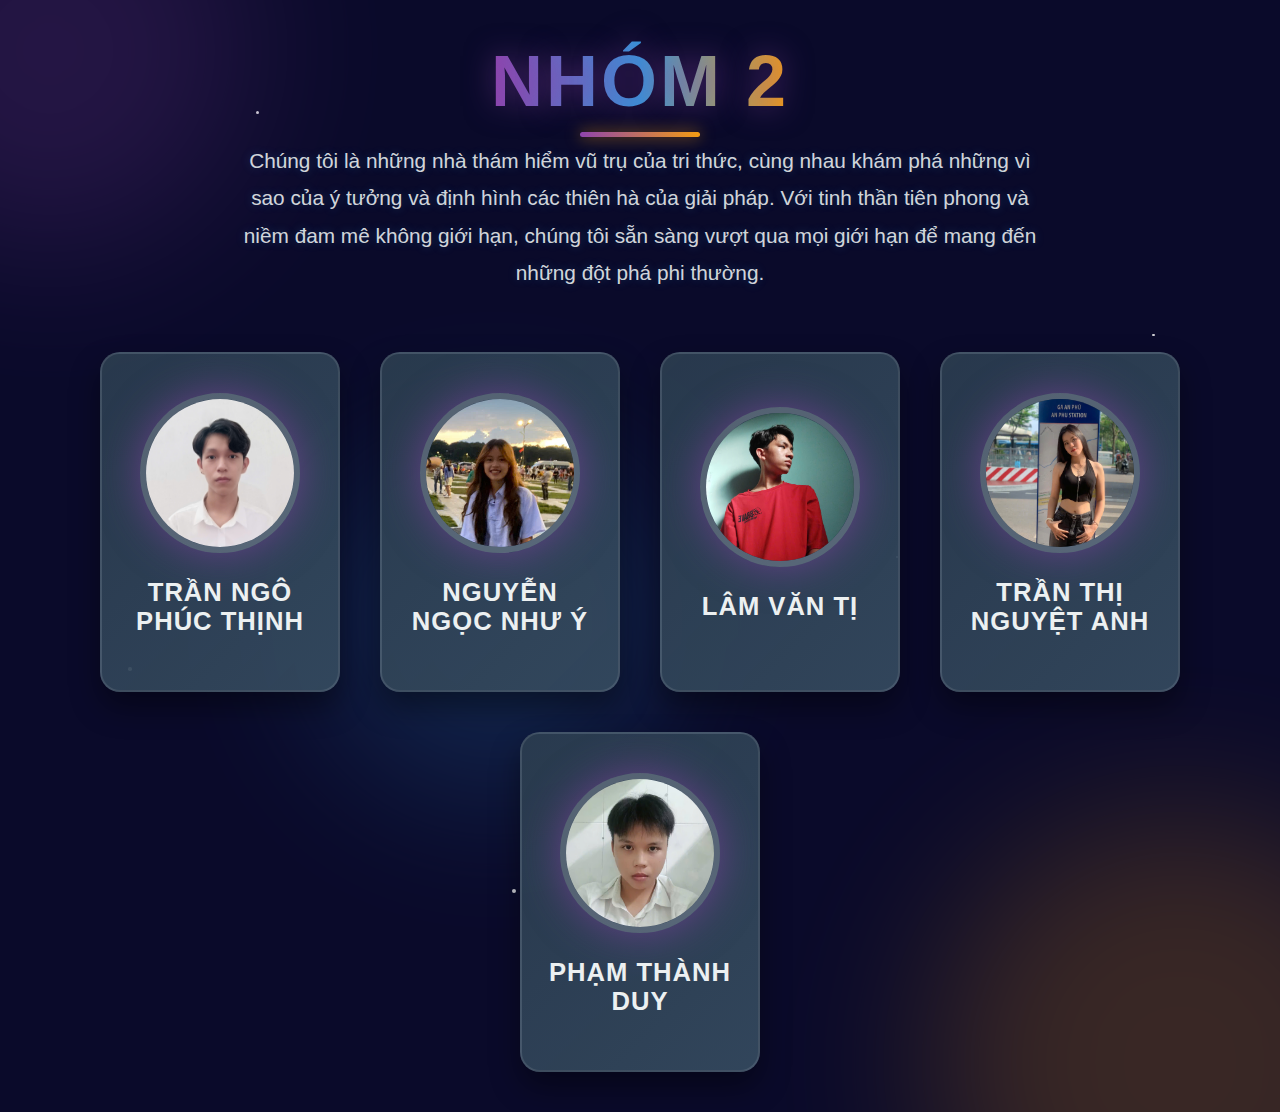
<file: index.html>
<!DOCTYPE html>
<html lang="vi">
<head>
  <meta charset="UTF-8" />
  <meta name="viewport" content="width=device-width, initial-scale=1.0" />
  <title>Giới Thiệu Nhóm 2</title>
  <link rel="stylesheet" href="https://cdnjs.cloudflare.com/ajax/libs/font-awesome/6.4.0/css/all.min.css" />
  <style>
    :root {
      --color-primary: #8e44ad; /* Deep Purple */
      --color-secondary: #3498db; /* Bright Blue */
      --color-accent: #f39c12; /* Cosmic Orange */
      --color-dark: #2c3e50; /* Darker Blue-Grey */
      --color-light: #ecf0f1; /* Light Grey */
      --color-bg: #0a0a2a; /* Deep Space Background */
    }

    * {
      margin: 0;
      padding: 0;
      box-sizing: border-box;
      font-family: 'Poppins', sans-serif;
    }

    @import url('https://fonts.googleapis.com/css2?family=Poppins:wght@300;400;500;600;700&display=swap');

    body {
      background-color: var(--color-bg);
      min-height: 100vh;
      display: flex;
      flex-direction: column;
      align-items: center;
      justify-content: center;
      padding: 40px 20px;
      color: var(--color-light);
      overflow-x: hidden;
      position: relative;
    }

    .bg-effect {
      position: absolute;
      top: 0;
      left: 0;
      width: 100%;
      height: 100%;
      z-index: -1;
      overflow: hidden;
    }

    .star {
      position: absolute;
      background: rgba(255, 255, 255, 0.8);
      border-radius: 50%;
      animation: twinkle linear infinite;
    }

    .star-1 {
      width: 3px;
      height: 3px;
      top: 10%;
      left: 20%;
      animation-duration: 5s;
    }

    .star-2 {
      width: 2px;
      height: 2px;
      top: 50%;
      left: 70%;
      animation-duration: 7s;
    }

    .star-3 {
      width: 4px;
      height: 4px;
      top: 80%;
      left: 40%;
      animation-duration: 6s;
    }
    
    .star-4 {
      width: 2.5px;
      height: 2.5px;
      top: 30%;
      left: 90%;
      animation-duration: 8s;
    }

    .star-5 {
      width: 3.5px;
      height: 3.5px;
      top: 60%;
      left: 10%;
      animation-duration: 4s;
    }

    .nebula {
      position: absolute;
      border-radius: 50%;
      filter: blur(80px);
      opacity: 0.2;
      animation: float 20s ease-in-out infinite;
    }

    .nebula-1 {
      width: 400px;
      height: 400px;
      background: var(--color-primary);
      top: -150px;
      left: -150px;
      animation-duration: 20s;
    }

    .nebula-2 {
      width: 500px;
      height: 500px;
      background: var(--color-accent);
      bottom: -200px;
      right: -150px;
      animation-duration: 25s;
      animation-delay: -5s;
    }

    .nebula-3 {
      width: 350px;
      height: 350px;
      background: var(--color-secondary);
      top: 40%;
      left: 25%;
      animation-duration: 18s;
      animation-delay: -2s;
    }

    .header {
      text-align: center;
      margin-bottom: 60px;
      animation: fadeIn 1s ease-in-out;
      max-width: 800px;
      position: relative;
      z-index: 1;
    }

    .header h1 {
      font-size: 4.5rem;
      background: linear-gradient(90deg, var(--color-primary), var(--color-secondary), var(--color-accent));
      -webkit-background-clip: text;
      background-clip: text;
      color: transparent;
      margin-bottom: 20px;
      font-weight: 700;
      letter-spacing: 3px;
      text-shadow: 0 0 30px rgba(142, 68, 173, 0.5);
      position: relative;
      display: inline-block;
    }

    .header h1::after {
      content: '';
      position: absolute;
      bottom: -15px;
      left: 50%;
      transform: translateX(-50%);
      width: 120px;
      height: 5px;
      background: linear-gradient(90deg, var(--color-primary), var(--color-accent));
      border-radius: 3px;
      box-shadow: 0 0 15px rgba(243, 156, 18, 0.7);
    }

    .header p {
      font-size: 1.3rem;
      color: rgba(236, 240, 241, 0.9);
      line-height: 1.8;
      font-weight: 300;
      text-shadow: 0 0 10px rgba(52, 152, 219, 0.3);
    }

    .team-container {
      display: flex;
      flex-wrap: wrap;
      justify-content: center;
      gap: 40px;
      max-width: 1400px;
      margin: 0 auto;
      position: relative;
      z-index: 1;
    }

    .team-member {
      position: relative;
      width: 240px;
      height: 340px;
      border-radius: 20px;
      overflow: hidden; /* Quan trọng để ẩn phần tử ẩn ban đầu */
      background: linear-gradient(135deg, rgba(44, 62, 80, 0.9), rgba(52, 73, 94, 0.95)); /* Dark Blue-Grey Gradient */
      display: flex;
      flex-direction: column;
      align-items: center;
      justify-content: center;
      padding: 25px;
      border: 2px solid rgba(255, 255, 255, 0.1);
      box-shadow: 0 15px 30px rgba(0, 0, 0, 0.4);
      transition: transform 0.3s ease-in-out, box-shadow 0.3s ease-in-out;
    }

    .team-member:hover {
      transform: translateY(-10px);
      box-shadow: 0 25px 45px rgba(0, 0, 0, 0.6);
    }

    .member-img-container {
      width: 160px;
      height: 160px;
      border-radius: 50%;
      overflow: hidden;
      margin-bottom: 25px;
      border: 6px solid rgba(255, 255, 255, 0.2);
      box-shadow: 0 0 40px rgba(142, 68, 173, 0.6);
      transition: transform 0.4s ease-in-out;
    }

    .team-member:hover .member-img-container {
      transform: scale(1.05);
    }

    .member-img {
      width: 100%;
      height: 100%;
      object-fit: cover;
      object-position: center;
    }

    .member-name {
      font-size: 1.6rem;
      font-weight: 600;
      color: var(--color-light);
      text-align: center;
      letter-spacing: 1px;
      margin-bottom: 15px; /* Thêm khoảng cách cho nút CV */
    }

    .view-cv {
      position: absolute; /* Quan trọng: định vị tuyệt đối */
      bottom: -60px; /* Bắt đầu từ dưới card, ẩn đi */
      left: 50%;
      transform: translateX(-50%);
      display: inline-block;
      padding: 12px 30px;
      background: linear-gradient(90deg, var(--color-primary), var(--color-secondary)); /* Sử dụng gradient */
      color: var(--color-light); /* Đổi màu chữ cho phù hợp với nền gradient */
      border-radius: 50px;
      text-decoration: none;
      font-weight: 600;
      box-shadow: 0 8px 20px rgba(0, 0, 0, 0.3);
      transition: all 0.4s ease-out; /* Hiệu ứng mượt mà */
      opacity: 0; /* Ẩn nút ban đầu */
      white-space: nowrap; /* Ngăn không cho chữ bị xuống dòng */
    }

    .team-member:hover .view-cv {
      bottom: 25px; /* Hiện lên khi hover */
      opacity: 1; /* Hiện nút */
    }

    .view-cv:hover {
      transform: translateX(-50%) scale(1.05); /* Hiệu ứng nhỏ khi hover vào nút */
      box-shadow: 0 12px 25px rgba(0, 0, 0, 0.4);
    }

    @keyframes fadeIn {
      from { opacity: 0; transform: translateY(50px); }
      to { opacity: 1; transform: translateY(0); }
    }

    @keyframes float {
      0%, 100% { transform: translate(0, 0); }
      25% { transform: translate(20px, -20px); }
      50% { transform: translate(-20px, 20px); }
      75% { transform: translate(20px, 20px); }
    }

    @keyframes twinkle {
        0%, 100% { opacity: 1; transform: scale(1); }
        50% { opacity: 0.3; transform: scale(0.8); }
    }

    /* Responsive adjustments */
    @media (max-width: 768px) {
      .header h1 {
        font-size: 3rem;
      }
      .header p {
        font-size: 1rem;
      }
      .team-member {
        width: 200px;
        height: 300px;
      }
      .member-img-container {
        width: 130px;
        height: 130px;
      }
      .member-name {
        font-size: 1.3rem;
      }
      .view-cv {
        bottom: 20px; /* Điều chỉnh vị trí nút CV trên mobile nếu cần */
        opacity: 1; /* Luôn hiển thị trên mobile nếu muốn */
      }
    }

    @media (max-width: 480px) {
      .header h1 {
        font-size: 2.5rem;
      }
      .header p {
        font-size: 0.9rem;
      }
      .team-container {
        gap: 30px;
      }
      .team-member {
        width: 180px;
        height: 280px;
      }
      .member-img-container {
        width: 110px;
        height: 110px;
      }
      .member-name {
        font-size: 1.1rem;
      }
      .view-cv {
        padding: 10px 20px;
        font-size: 0.9rem;
      }
    }
  </style>
</head>
<body>
  <div class="bg-effect">
    <div class="star star-1"></div>
    <div class="star star-2"></div>
    <div class="star star-3"></div>
    <div class="star star-4"></div>
    <div class="star star-5"></div>
    <div class="nebula nebula-1"></div>
    <div class="nebula nebula-2"></div>
    <div class="nebula nebula-3"></div>
  </div>

  <div class="header">
    <h1>NHÓM 2</h1>
    <p>Chúng tôi là những nhà thám hiểm vũ trụ của tri thức, cùng nhau khám phá những vì sao của ý tưởng và định hình các thiên hà của giải pháp. Với tinh thần tiên phong và niềm đam mê không giới hạn, chúng tôi sẵn sàng vượt qua mọi giới hạn để mang đến những đột phá phi thường.</p>
  </div>

  <div class="team-container">
    <div class="team-member">
      <div class="member-img-container">
        <img src="CV_Thinh/images/profile_Thinh.jpg" alt="TRẦN NGÔ PHÚC THỊNH" class="member-img">
      </div>
      <h3 class="member-name">TRẦN NGÔ PHÚC THỊNH</h3>
      <a href="CV_Thinh/thinh.html" class="view-cv" target="_blank">XEM CV</a>
    </div>
    
    <div class="team-member">
      <div class="member-img-container">
        <img src="CV_Y/images/avatar.jpg" alt="NGUYỄN NGỌC NHƯ Ý" class="member-img">
      </div>
      <h3 class="member-name">NGUYỄN NGỌC NHƯ Ý</h3>
      <a href="CV_Y/index.html" class="view-cv" target="_blank">XEM CV</a>
    </div>

      <div class="team-member">
      <div class="member-img-container">
        <img src="CV_Ti/pic.jpg" alt="LÂM VĂN TỊ" class="member-img">
      </div>
      <h3 class="member-name">LÂM VĂN TỊ</h3>
      <a href="CV_Ti/LamVanTi.html" class="view-cv" target="_blank">XEM CV</a>
    </div>

      <div class="team-member">
      <div class="member-img-container">
        <img src="CV_Anh/nguyetanh.jpg" alt="TRẦN THỊ NGUYỆT ANH" class="member-img">
      </div>
      <h3 class="member-name">TRẦN THỊ NGUYỆT ANH</h3>
      <a href="CV_Anh/Nguyetanh1.html" class="view-cv" target="_blank">XEM CV</a>
    </div>

      <div class="team-member">
      <div class="member-img-container">
        <img src="CV_Duy/avt.jpg" alt="PHẠM THÀNH DUY" class="member-img">
      </div>
      <h3 class="member-name">PHẠM THÀNH DUY</h3>
      <a href="CV_Duy/phamthanhduy.html" class="view-cv" target="_blank">XEM CV</a>
    </div>
  </div>
</body>
</html>
</file>
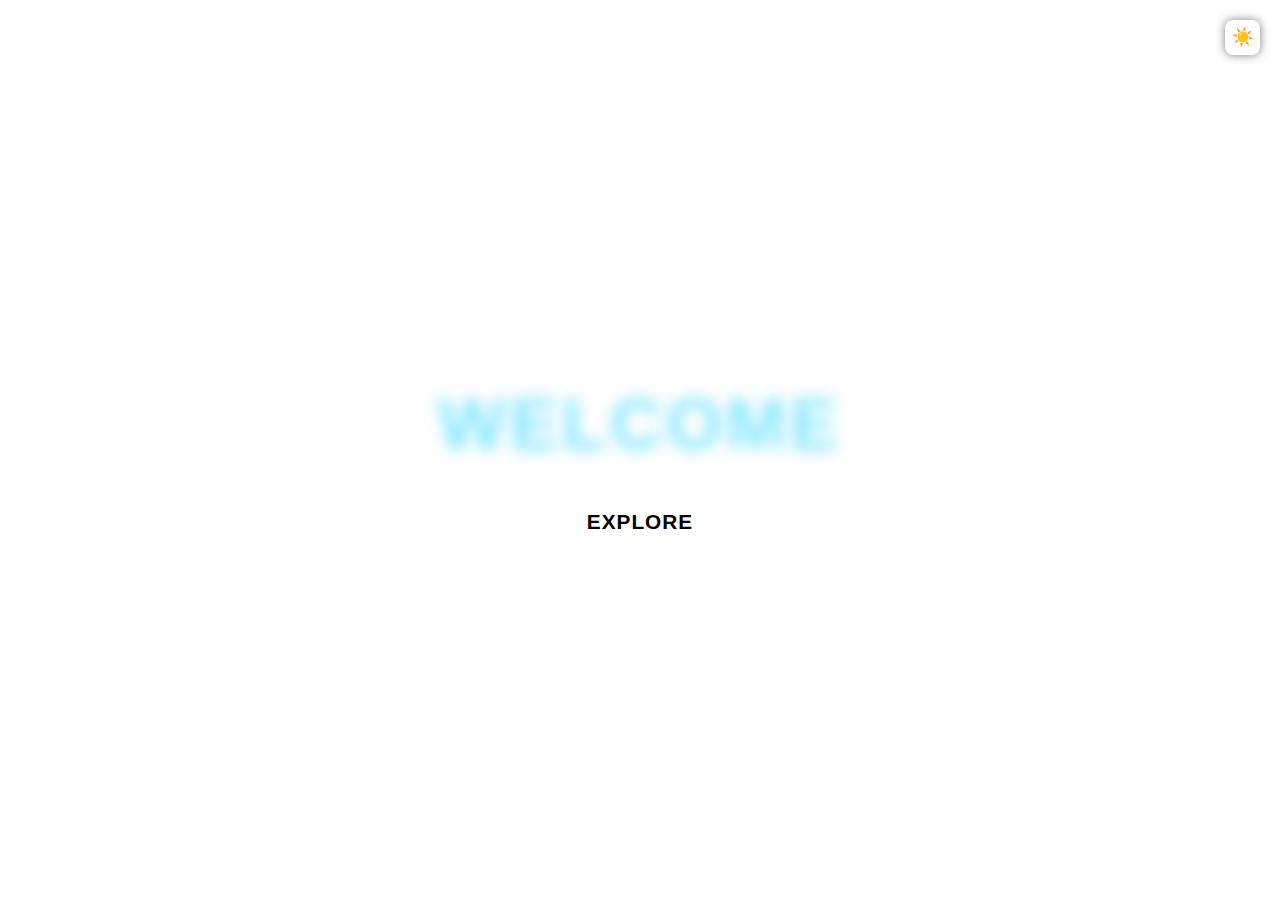
<file: CV_Y/index.html>
<!DOCTYPE html>
<html lang="en">
<head>
  <meta charset="UTF-8" />
  <meta name="viewport" content="width=device-width,initial-scale=1.0" />
  <title>Nynn's portfolio</title>
  <link rel="stylesheet" href="style.css" />
  <!-- 🔗 ICONS + JS -->
  <link rel="stylesheet" href="https://cdnjs.cloudflare.com/ajax/libs/font-awesome/6.5.0/css/all.min.css" integrity="sha512-..." crossorigin="anonymous" referrerpolicy="no-referrer" />
  
</head>
<body>
  <button id="modeToggle">
    <span class="sun-icon">☀️</span>
    <span class="moon-icon">🌙</span>
  </button>
  <!-- ✨ INTRO – appears first -->
  <section id="intro" class="fullscreen stars">
    <h1 class="intro-title">
        <span id="intro-typewriter"></span>
    </h1>
    <button id="exploreBtn" class="btn-explore">
        <span class="label">EXPLORE</span>
    </button>
    
    <div class="sparkles-container">
        <div class="sparkle" style="left: 10%; animation-delay: 0.5s; animation-duration: 2.5s; width: 4px; height: 4px;"></div>
        <div class="sparkle" style="left: 25%; animation-delay: 1.2s; animation-duration: 3.0s; width: 5px; height: 5px;"></div>
        <div class="sparkle" style="left: 40%; animation-delay: 0.8s; animation-duration: 2.8s; width: 3px; height: 3px;"></div>
        <div class="sparkle" style="left: 55%; animation-delay: 1.7s; animation-duration: 3.2s; width: 6px; height: 6px;"></div>
        <div class="sparkle" style="left: 70%; animation-delay: 0.3s; animation-duration: 2.7s; width: 4.5px; height: 4.5px;"></div>
        <div class="sparkle" style="left: 85%; animation-delay: 1.0s; animation-duration: 3.1s; width: 5.5px; height: 5.5px;"></div>
        <div class="sparkle" style="left: 5%; animation-delay: 2.0s; animation-duration: 2.9s; width: 3.5px; height: 3.5px;"></div>
        <div class="sparkle" style="left: 65%; animation-delay: 0.7s; animation-duration: 2.6s; width: 5px; height: 5px;"></div>
    </div>
  </section>



  <!-- 🌌 EVERYTHING ELSE is wrapped inside #profile (hidden until Explore) -->
  <main id="profile" class="hidden profile-vibe-banhbeo">

    <!-- 🔮 BANNER -->
    <header id="banner" class="gradient blur">
      <h2 class="glow-text">
        <span id="banner-typewriter"></span>
      </h2>
      <div class="butterflies">
        <div class="butterfly" style="left: 10%; animation-delay: 0s;">🦋</div>
        <div class="butterfly" style="left: 30%; animation-delay: 2s;">🦋</div>
        <div class="butterfly" style="left: 50%; animation-delay: 4s;">🦋</div>
        <div class="butterfly" style="left: 70%; animation-delay: 1s;">🦋</div>
        <div class="butterfly" style="left: 90%; animation-delay: 3s;">🦋</div>
      </div>

    </header>

    
    <!-- 📝 PERSONAL INFO -->
    <section id="about" class="section-glass">
      <h2 class="section-title">INTRODUCE</h2>
      <div class="intro-content">
        <div class="info-card">
          <p>Hi,I'm Nynn 👋</p>
          <p>I am a cute, beautiful, and individualistic Gen Z girl,
            passionate about creativity, designing beautiful, unique, and strange interfaces.
            I don't make monotonous websites, I make 'webs with soul', with 'my own style'.
            Passionate about language, technology, and art, I always want to turn ideas into experiences ✨</p>
        </div>
      </div>

      <h2 class="section-title">ABOUT ME</h2>
      <div class="about-me-grid"> <figure class="avatar">
          <img src="images/avatar.jpg"  />
        </figure>
        <div class="info-card info-table">
          <div class="row"><p><strong>Full name:</strong> Nguyen Ngoc Nhu Y</p><p><strong>Gender:</strong> Female</p></div>
          <div class="row"><p><strong>Birth date:</strong> 15 July 2005</p><p><strong>Zodiac:</strong> Cancer</p></div>
          <div class="row"><p><strong>Phone:</strong> 0941957308</p><p><strong>Status:</strong> Single</p></div>
          <div class="row"><p><strong>Major:</strong> Information Technology</p><p><strong>University:</strong> Ho Chi Minh City University of Transport</p></div>
          <div class="row"><p><strong>Address:</strong> 407/3 Nguyen Xi, Binh Thanh Dist, HCMC</p><p><strong>Email:</strong> <a href="mailto:nguyenngocnhuy15705@gmail.com">nguyenngocnhuy15705@gmail.com</a></p></div>
        </div>
      </div>
    </section>
    <!-- 🎯 GOALS -->
    <section id="goals" class="section-gradient">
      <h2 class="section-title">GOALS</h2>
      <ul class="pill-list">
        <li>Master web-programming &amp; UI/UX design</li>
        <li>Dive deep into JavaScript frameworks and JQuery</li>
        <li>Upgrade foreign-language skills for global teamwork</li>
      </ul>
    </section>

    <!-- 💖 HOBBIES -->
    <section id="hobbies" class="section-light">
      <h2 class="section-title">HOBBIES</h2>

      <div class="card-wrap">
        <div class="flip-card" onclick="window.open('https://www.rophim.me/', '_blank')">
          <div class="flip-inner">
            <div class="flip-front">🎬 MOVIES</div>
            <div class="flip-back movies">
              <i class="fas fa-film fa-3x"></i>
              <p>Explore the world of movies!</p>
            </div>
          </div>
        </div>
        <div class="flip-card" onclick="window.open('https://truyenhdt.com/mobile//', '_blank')">
          <div class="flip-inner">
            <div class="flip-front">📚 NOVELS</div>
            <div class="flip-back novels">
              <i class="fas fa-book fa-3x"></i>
              <p>Explore the world of fiction!</p>
            </div>
          </div>
        </div>
        <div class="flip-card music" onclick="window.open('https://open.spotify.com/playlist/51dLoNriSZJPXaVJKtbNCs?si=7b5dbd7cb1674d58&pt=f0624899051502713ca46839e573a6a0', '_blank')">
          <div class="flip-inner">
            <div class="flip-front">🎵 MUSIC</div>
            <div class="flip-back music">
              <i class="fab fa-spotify fa-3x"></i>
              <p>Click to listen!</p>
            </div>
          </div>
        </div>

        <div class="flip-card chess" onclick="window.open('https://www.chess.com/vi', '_blank')">
          <div class="flip-inner">
            <div class="flip-front">♟️ CHESS</div>
            <div class="flip-back chess">
              <p>Play with me!!!??? </p>
              <i class="fas fa-chess fa-3x"></i>
            </div>
          </div>
        </div>
      </div>
    </section>

    <!-- 🛠️ SKILLS & LANGUAGES -->
    <section id="skills" class="section-glow">
      <h2 class="section-title">SKILLS&nbsp;&amp;&nbsp;LANGUAGES</h2>
      <div class="skill-grid">
        <!-- Coding skills -->
        <div class="glass-box">
          <h3>&lt;/&gt;&nbsp;Coding</h3>
          <div class="bar"><span style="--w:60%">HTML/CSS</span></div>
          <div class="bar"><span style="--w:50%">JavaScript</span></div>
          <div class="bar"><span style="--w:40%">Python</span></div>
          <div class="bar"><span style="--w:40%">Java</span></div>
        </div>
        <!-- Languages -->
        <div class="glass-box">
          <h3>&#x1F4AC;&nbsp;Languages</h3>
          <div class="bar"><span style="--w:100%">Vietnamese </span></div>
          <div class="bar"><span style="--w:60%">English </span></div>
          <div class="bar"><span style="--w:40%">Chinese </span></div>
        </div>
      </div>
    </section>

    <!--  CERTIFICATES -->
    <section id="certificate" class="section-glow">
    <h2 class="section-title">CERTIFICATES & AWARDS</h2>

    <div class="certificates-cards-wrapper">
      <div class="flip-card big">
        <div class="flip-inner">
          <div class="flip-front">TAEKWONDO</div>
          <div class="flip-back">
            <img src="images/certificate.jpg" />
          </div>
        </div>
      </div>

      <div class="flip-card no-flip tkd">
        <div class="flip-inner">
          <div class="flip-front">5🥉 | 4🥈 | 2🥇</div>
        </div>
      </div>
    </div>
    </section>

  <div id="tkdImagesModal">
    <button class="close-button" onclick="closeTkdModal()">X</button>
    <div class="modal-content">
      </div>
  </div>
    <!-- 🚀 PROJECTS -->
    <section id="projects" class="section-glow">
      <h2 class="section-title"> 🚀 PROJECTS </h2>
      <div class="project-wrap">
        <article class="project-card">
          <h3>Skincare Booking</h3>
          <p>Login, cart, checkout…</p>
          <p><strong>Stack:</strong> Java&nbsp;/ HTML&nbsp;CSS&nbsp;JS</p>
          <a href="https://github.com/Justhathanh/Project_Java_SkinCareBooking" class="link-arrow">Details →</a>
        </article>

        <article class="project-card">
          <h3>Web application for real estate rental and sale</h3>
          <p>Rent &amp; real estate sale.</p>
          <p><strong>Stack:</strong> HTML&nbsp;CSS&nbsp;JS</p>
          <a href="https://github.com/thinhtnp/Nhom2_Web" class="link-arrow">Details →</a>
        </article>
      </div>
    </section>

    <!-- 📞 CONTACT -->
    <section id="contact" class="section-dark">
      <h2 class="section-title">CONTACT</h2>
      <div class="social-icons">
        <a href="https://www.facebook.com/Nynn.yi1507/" target="_blank" aria-label="Facebook"><i class="fab fa-facebook-f"></i></a>
        <a href="https://www.instagram.com/nynn.yi/"     target="_blank" aria-label="Instagram"><i class="fab fa-instagram"></i></a>
        <a href="https://github.com/Nynn1507"            target="_blank" aria-label="GitHub"><i class="fab fa-github"></i></a>
      </div>
      <p>Email: <a href="mailto:nguyenngocnhuy15705@gmail.com">nguyenngocnhuy15705@gmail.com</a></p>
      <p>Phone: 0941957308</p>
    </section>

    <!-- ⬆️ BACK TO TOP -->
    <button id="topBtn" title="Back to top">⬆</button>

    <div class="bubbles">
        <div class="bubble" style="left: 10%; width:8px; height:8px; animation-duration:7s;"></div>
        <div class="bubble" style="left: 30%; width:12px; height:12px; animation-duration:9s;"></div>
        <div class="bubble" style="left: 50%; width:10px; height:10px; animation-duration:8s;"></div>
        <div class="bubble" style="left: 70%; width:14px; height:14px; animation-duration:10s;"></div>
        <div class="bubble" style="left: 90%; width:6px; height:6px; animation-duration:6s;"></div>
    </div>

    <div class="sparkles">
        <div class="sparkle" style="left: 15%; animation-duration:5s;"></div>
        <div class="sparkle" style="left: 35%; animation-duration:6s;"></div>
        <div class="sparkle" style="left: 55%; animation-duration:4s;"></div>
        <div class="sparkle" style="left: 75%; animation-duration:7s;"></div>
        <div class="sparkle" style="left: 85%; animation-duration:5.5s;"></div>
    </div>


    <!-- 🪄 FOOTER -->
    <footer class="footer">
      <nav class="footer-nav">
        <ul>
          <li><a href="#intro">Home</a></li>
          <li><a href="#about">About Me</a></li>
          <li><a href="#skills">Skills & Languages</a></li>
          <li><a href="#projects">Projects</a></li>
          <li><a href="#hobbies">Hobbies</a></li>
          <li><a href="#contact">Contact</a></li>
        </ul>
      </nav>
      <p>
        ✨ Made with 💖 by Nynn ✨<br>
        🪄 © 2025 Nguyen Ngoc Nhu Y. Thanks for visiting!
      </p>
    </footer>

<script src="script.js"></script>
</body>
</html>
</file>
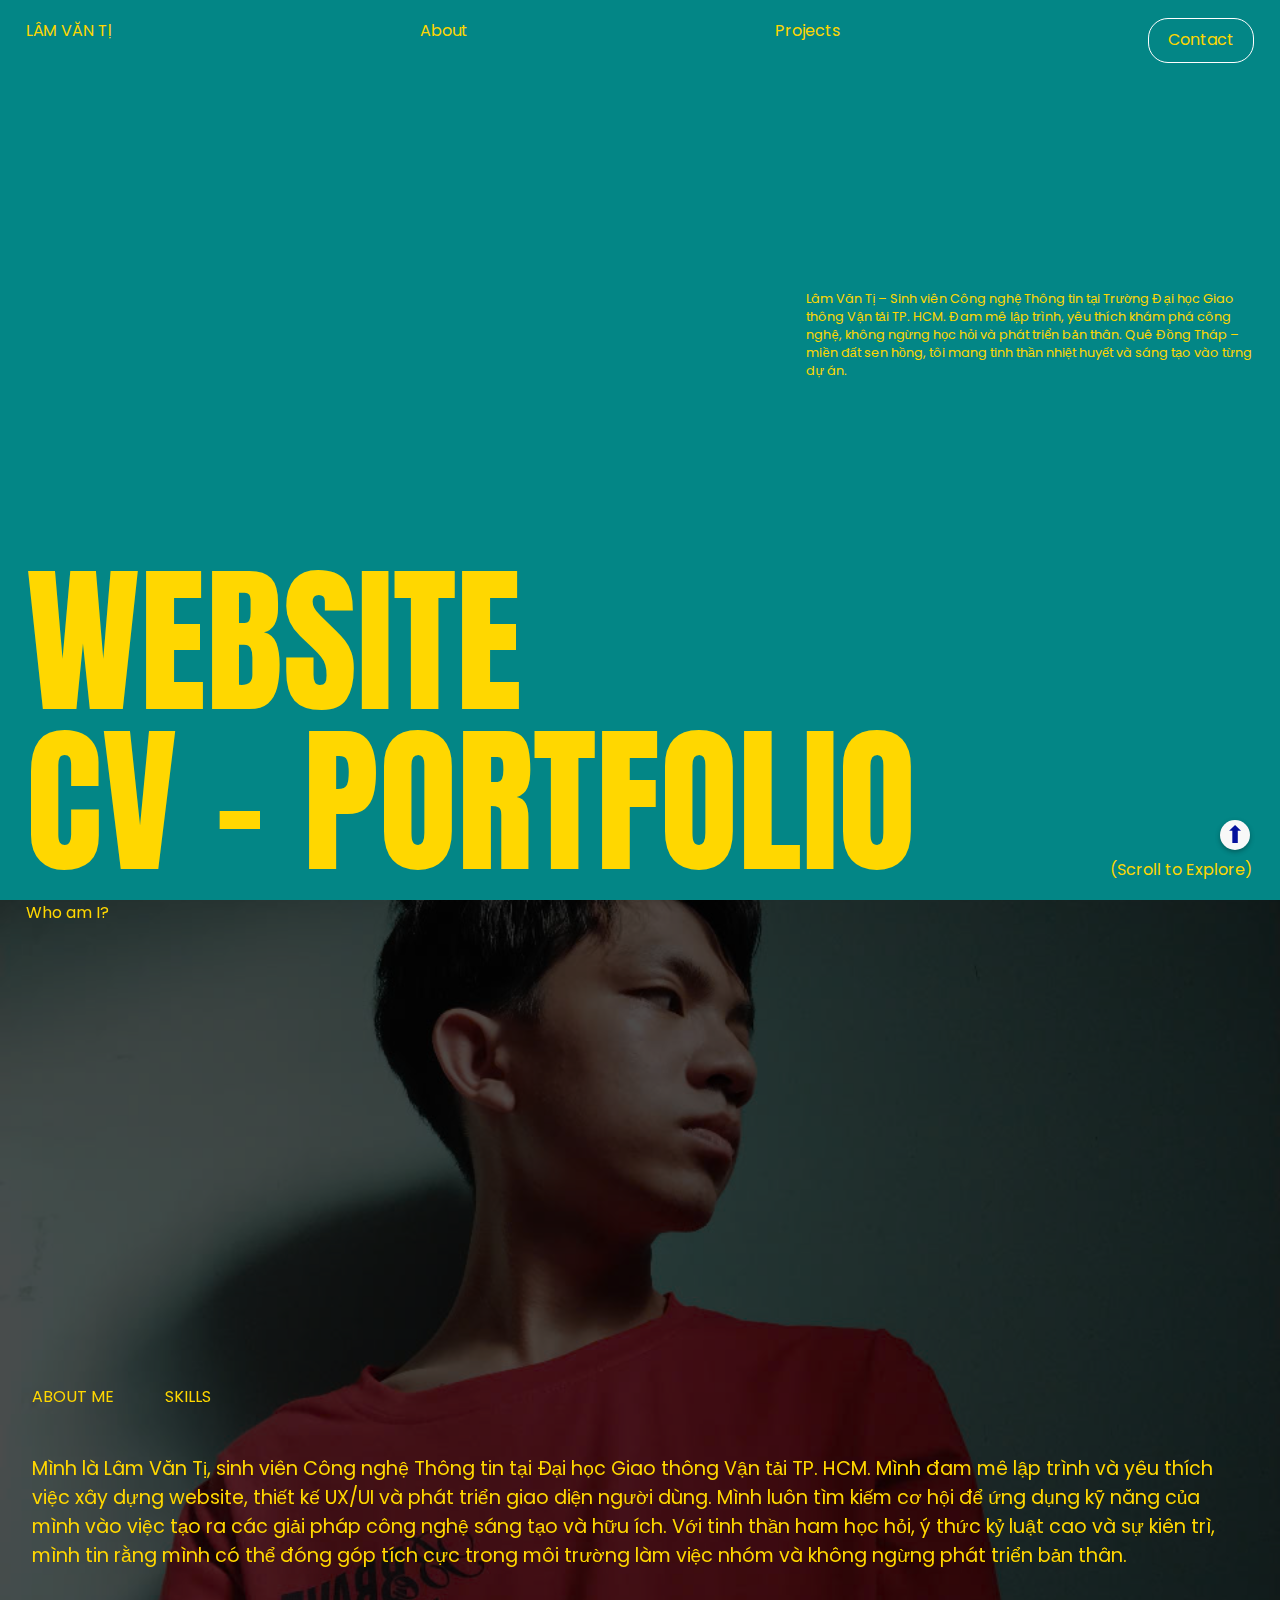
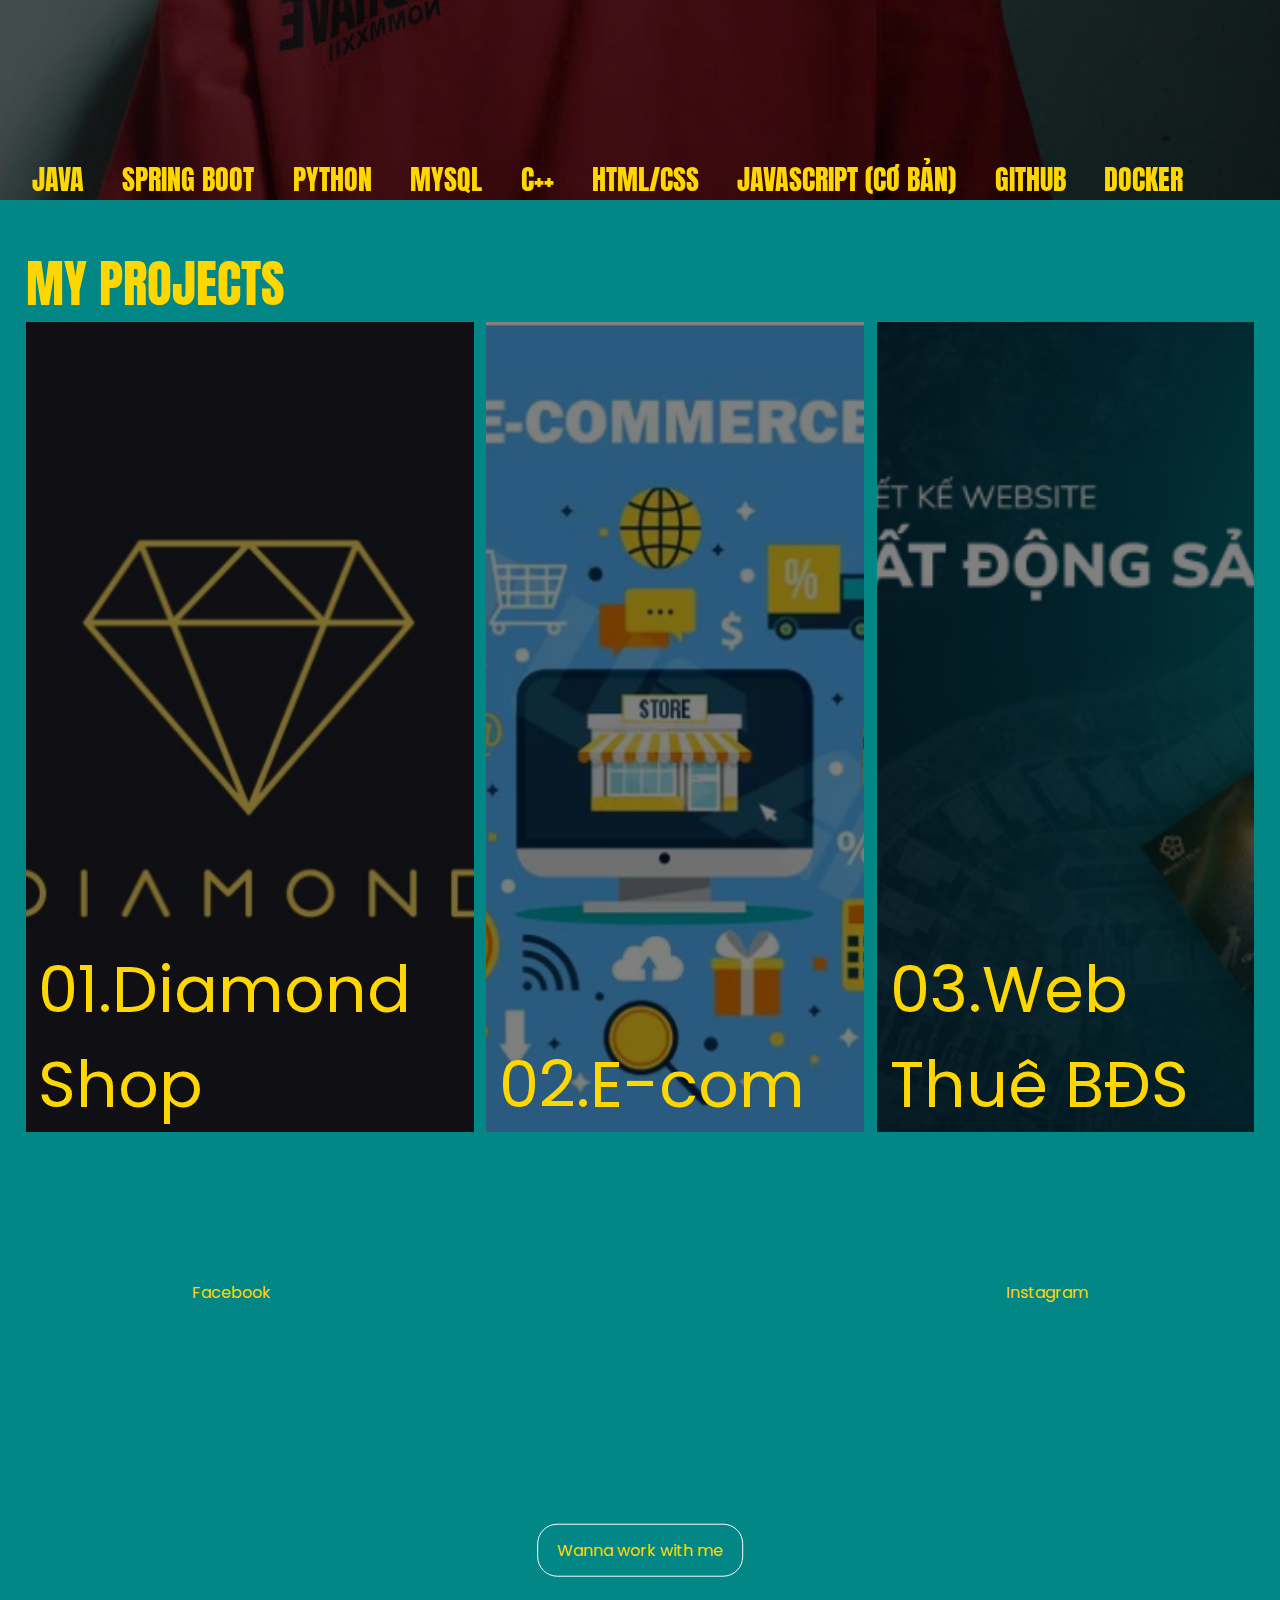
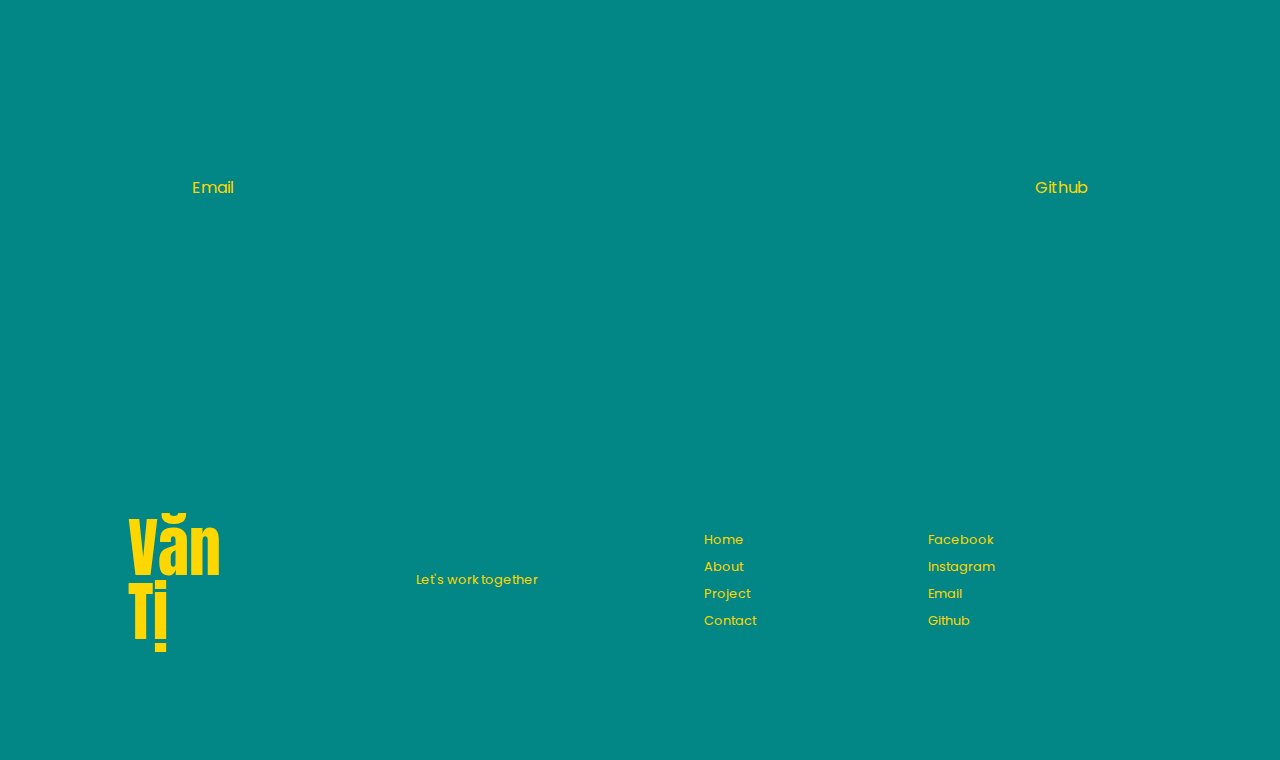
<file: CV_Ti/LamVanTi.html>
<!DOCTYPE html>
<html lang="en">
  <head>
    <meta charset="UTF-8" />
    <meta name="viewport" content="width=device-width, initial-scale=1.0" />
    <title>My Portfolio</title>
    <link rel="stylesheet" href="style.css" />
    <script>
function scrollToTop() {
  window.scrollTo({
    top: 0,
    behavior: 'smooth'
  });
}
</script>

  </head>
  <body>
    <div class="home_section" id="home">
      <nav>
        <span>LÂM VĂN TỊ</span>
        
        <Span>
         
          <span class="nav_about_link"><a href="#about">About</a></span>
          
          
        </Span>
        <span class="nav_projects_link"><a href="#projects">Projects</a></span>
        <span class="nav_contact_link"><a href="#contact">Contact</a></span>
      </nav>

      <span class="sub_hero_text">
        <p>
          Lâm Văn Tị – Sinh viên Công nghệ Thông tin tại Trường Đại học Giao thông Vận tải TP. HCM. Đam mê lập trình, yêu thích khám phá công nghệ, không ngừng học hỏi và phát triển bản thân.

          Quê Đồng Tháp – miền đất sen hồng, tôi mang tinh thần nhiệt huyết và sáng tạo vào từng dự án.
        </p>
      </span>

      <span class="hero_text">
       Website 
        <br />
        CV - Portfolio
      </span>
      <span class="scroll_btn">(Scroll to Explore)</span>
    </div>

    <div class="about_section" id="about">
      <img src="pic.jpg" />
      <span class="about_span">Who am I?</span>
      <div class="about_content">
        <div class="about_topics">
          <span>About me</span>
          <span>Skills</span>
        </div>
        <div class="about_text">
          Mình là Lâm Văn Tị, sinh viên Công nghệ Thông tin tại Đại học Giao thông Vận tải TP. HCM. Mình đam mê lập trình và yêu thích việc xây dựng website, thiết kế UX/UI và phát triển giao diện người dùng.
Mình luôn tìm kiếm cơ hội để ứng dụng kỹ năng của mình vào việc tạo ra các giải pháp công nghệ sáng tạo và hữu ích. Với tinh thần ham học hỏi, ý thức kỷ luật cao và sự kiên trì, mình tin rằng mình có thể đóng góp tích cực trong môi trường làm việc nhóm và không ngừng phát triển bản thân.
        </div>
      </div>

      <div class="skills">
        <span>Java</span>
        <span>Spring Boot</span>
        <span>Python</span>
        <span>MySQL</span>
        <span>C++</span>
        <span>HTML/CSS</span>
        <span>JavaScript (cơ bản)</span>
        <span>GitHub</span>
        <span>Docker</span>

      </div>
    </div>

    <div class="projects_section" id="projects">
        <span class="project_title">My Projects</span>
        
        <div class="projects_container">
            <div class="project project1">
                <span>01.Diamond
                  Shop</span>
                <img src="dia.png" />
            </div>
            <div class="sub_container">
                <div class="project project2">
                    <span>02.E-com</span>
                    <img src="ecom.png" />
                </div>
                <div class="project project3">
                    <span>03.Web Thuê BĐS</span>
                    <img src="bds.png" />
                </div>
                
            </div>
        </div>

    </div>

    <div class="contact_section" id="contact">
        
        <span><a href="https://www.facebook.com/">Facebook</a></span>
        <span><a href="https://www.instagram.com/" target="_blank">Instagram</a></span>
        <span><a href="https://mail.google.com/mail/" target="_blank">Email</a>

        </span>
        <span><a href="https://github.com/LamVanTi">Github</a></span>
        <span><a href="https://mail.google.com/mail/?view=cm&fs=1&to=lamti3239@gmail.com&su=Xin chào&body=Rất vui được làm việc với bạn" target="_blank">Wanna work with me</a></span>
    </div>


    <div class="footer">
        <span class="footer_title">
            Văn
            <br/>
            Tị
        </span>
        <span class="footer_contact_link">Let's work together</span>
        <div class="footer_nav">
            <span><a href="#home">Home</a></span>
            <span><a href="#about">About</a></span>
            <span><a href="#projects">Project</a></span>
            <span><a href="#contact">Contact</a></span>
        </div>

        <div class="footer_nav">
            <span><a href="https://www.facebook.com/">Facebook</a></span>
        <span><a href="https://www.instagram.com/" target="_blank">Instagram</a></span>
        <span><a href="https://mail.google.com/mail/" target="_blank">Email</a>

        </span>
        <span><a href="https://github.com/LamVanTi">Github</a></span>
        </div>
        <button id="backToHome" onclick="scrollToTop()">⬆</button>

    </div>
  </body>
</html>
</file>
<file: CV_Y/style.css>
<<<<<<< HEAD
/* ===========================
   ROOT VARIABLES
=========================== */
:root {
  --bg-color: #0e0e0e; /* nền chính (rất tối) */
  --bg-alt: #1a1a1a;
  --text-color: #f8f8f8; /* chữ chính */
  --accent-blue: #00cfff; /* xanh dương neon */
  --accent-green: #00ff94; /* xanh lá neon */
  --accent-pink: #ff3cac; /* hồng neon */
}

/* ===========================
   BASE RESET + BODY + LINK
=========================== */
* {
  margin: 0;
  padding: 0;
  box-sizing: border-box;
}

body {
  background: var(--bg-color);
  color: var(--text-color);
  font-family: 'Poppins', sans-serif;
  transition: background 0.3s, color 0.3s;
}

a {
  color: var(--accent-blue);
  text-decoration: none;
  transition: color 0.3s;
}

a:hover {
  color: var(--accent-pink);
}

button {
  cursor: pointer;
}

/* Ẩn phần profile ban đầu */
#profile.hidden {
  display: none;
}
/* ===========================
   LIGHT MODE STYLES 
=========================== */
body.light-mode {
  --bg-color: #f8f8f8; /* Nền sáng */
  --bg-alt: #ffffff;
  --text-color: #0e0e0e; /* Chữ tối */
  --accent-blue: #007bff; /* Màu xanh dương accent */
  --accent-green: #28a745; /* Màu xanh lá accent */
  --accent-pink: #dc3545; /* Màu hồng accent */
}

body.light-mode .btn-explore {
  background: linear-gradient(45deg, #00cfff, #ff3cac); 
  color: white; /* Đảm bảo chữ trắng */
  box-shadow: 0 0 20px rgba(0, 207, 255, 0.6); 
}
body.light-mode .btn-explore:hover {
  transform: translateY(-5px);
  box-shadow: 0 10px 30px rgba(0, 207, 255, 0.8), 0 0 40px rgba(255, 60, 172, 0.8); 
}

body.light-mode .intro-title {
  background: linear-gradient(90deg, #00cfff, #00ff94, #ff3cac); 
  -webkit-background-clip: text;
  -webkit-text-fill-color: transparent;
}

body.light-mode #banner h2.glow-text, 
body.light-mode .glow-text { 
  background: linear-gradient(90deg, #00cfff, #ff3cac);
  -webkit-background-clip: text;
  -webkit-text-fill-color: transparent;
}


body.light-mode .section-title {
  background: linear-gradient(90deg, var(--accent-blue), var(--accent-green), var(--accent-pink));
  -webkit-background-clip: text;
  -webkit-text-fill-color: transparent;
  text-shadow: none; 
}

body.light-mode #banner {
  background: rgba(0, 123, 255, 0.1);
  backdrop-filter: blur(8px);
  box-shadow: 0 0 20px rgba(0, 123, 255, 0.3);
}

body.light-mode .butterfly {
  color: var(--accent-blue);
}

body.light-mode .about-content p {
  color: rgba(14, 14, 14, 0.9);
}

body.light-mode .social-links a {
  color: var(--accent-blue);
}

body.light-mode .skill-card {
  background: var(--bg-alt);
  box-shadow: 0 0 15px rgba(0, 123, 255, 0.1);
}

body.light-mode .skill-card:hover {
  box-shadow: 0 10px 30px rgba(0, 123, 255, 0.2);
}

body.light-mode .skill-icon {
  color: var(--accent-blue);
}

body.light-mode .skill-name {
  color: var(--text-color);
}

body.light-mode .skill-bar {
  background-color: rgba(0, 0, 0, 0.05);
}

body.light-mode .project-card {
  background: var(--bg-alt);
  box-shadow: 0 0 20px rgba(0, 123, 255, 0.15);
}

body.light-mode .project-card:hover {
  box-shadow: 0 15px 40px rgba(0, 123, 255, 0.3);
}

body.light-mode .project-card h3 {
  color: var(--accent-blue);
}

body.light-mode .project-card p {
  color: rgba(14, 14, 14, 0.8);
}

body.light-mode .btn-link {
  background: var(--accent-blue);
  color: white;
}

body.light-mode .flip-card.big .flip-front,
body.light-mode .flip-card.no-flip.tkd .flip-front {
  background: linear-gradient(135deg, rgba(0, 0, 0, 0.05), rgba(0, 123, 255, 0.05));
  color: var(--text-color);
  border: 1px solid var(--accent-blue);
}

body.light-mode .flip-card.big .flip-front:hover,
body.light-mode .flip-card.no-flip.tkd .flip-front:hover {
  box-shadow: 0 0 20px var(--accent-pink);
  border-color: var(--accent-pink);
}

body.light-mode #tkdImagesModal {
  background: linear-gradient(135deg, rgba(255, 255, 255, 0.95), rgba(0, 123, 255, 0.95));
  box-shadow: 0 0 40px rgba(0, 123, 255, 0.5);
}

body.light-mode #tkdImagesModal .close-button {
  color: var(--accent-pink);
}

body.light-mode #contact p {
  color: var(--text-color);
}

body.light-mode .footer {
  color: rgba(14, 14, 14, 0.7);
  border-top: 1px solid rgba(0, 0, 0, 0.1);
}

body.light-mode .bubble {
  background: var(--accent-blue);
}
/* ===========================
   MODE TOGGLE (Light/Dark Mode)
=========================== */
#modeToggle {
  position: fixed;
  top: 20px;
  right: 20px;
  background: var(--bg-alt);
  color: var(--text-color);
  border: 1px solid var(--accent-blue);
  border-radius: 8px;
  width: 35px;
  height: 35px;
  display: flex;
  justify-content: center;
  align-items: center;
  font-size: 1.1rem;
  z-index: 100;
  box-shadow: 0 0 10px rgba(0, 0, 0, 0.5);
  transition: background 0.3s, color 0.3s, border-color 0.3s, box-shadow 0.3s;
  overflow: hidden; 
}

.sun-icon, .moon-icon {
  position: absolute;
  display: flex;
  justify-content: center;
  align-items: center;
  width: 100%;
  height: 100%;
  font-size: 1.1rem; 
  line-height: 1; 
}

.moon-icon {
  opacity: 0; 
  transition: opacity 0.3s;
}

.sun-icon {
  opacity: 1; 
  transition: opacity 0.3s;
}

/* Style cho nút trong Light Mode */
body.light-mode #modeToggle {
  color: var(--bg-color); 
  background: var(--text-color); 
  border-color: var(--accent-pink); 
  box-shadow: 0 0 15px var(--accent-pink); 
}

/* Ẩn mặt trời và hiện mặt trăng khi ở Light Mode */
body.light-mode .sun-icon {
  opacity: 0; 
}
body.light-mode .moon-icon {
  opacity: 1; 
}
/* ===========================
   HIỆU ỨNG LẤP LÁNH TRÊN NỀN INTRO
=========================== */
.sparkles-container {
  position: absolute;
  top: 0;
  left: 0;
  width: 100%;
  height: 100%;
  pointer-events: none; /* Đảm bảo không cản trở tương tác chuột */
  z-index: 0; /* Đặt dưới nội dung chính */
}

.sparkle {
  position: absolute;
  background: white; /* Màu trắng cho các đốm sáng */
  border-radius: 50%; /* Hình tròn */
  animation: twinkle 2s infinite alternate; /* Hiệu ứng nhấp nháy */
  box-shadow: 0 0 5px rgba(255, 255, 255, 0.7), 0 0 10px rgba(135, 206, 250, 0.5); /* Hiệu ứng tỏa sáng nhẹ */
  opacity: 0; /* Ban đầu ẩn */
}

@keyframes twinkle {
  0% {
    opacity: 0;
    transform: scale(0.5);
  }
  50% {
    opacity: 1; /* Sáng rõ nhất */
    transform: scale(1);
  }
  100% {
    opacity: 0;
    transform: scale(0.5);
  }
}

/* ===========================
   SECTION TITLE
=========================== */
.section-title {
  font-size: 2.5rem;
  font-weight: 700;
  text-align: center;
  margin: 40px 0 20px;
  /* Gradient cho tiêu đề */
  background: linear-gradient(90deg, var(--accent-blue), var(--accent-green), var(--accent-pink));
  -webkit-background-clip: text;
  -webkit-text-fill-color: transparent;
  position: relative;
}

.section-title::after {
  content: '';
  display: block;
  width: 60px;
  height: 4px;
  background: var(--accent-blue);
  border-radius: 2px;
  box-shadow: 0 0 10px var(--accent-blue);
  margin: 10px auto 0;
}

/* ===========================
   BUTTON
=========================== */
.btn-explore {
  background: var(--accent-pink);
  color: var(--bg-color);
  padding: 14px 40px;
  border: none;
  border-radius: 50px;
  font-size: 1.3rem;
  font-weight: bold;
  letter-spacing: 1px;
  box-shadow: 0 0 15px var(--accent-pink);
  transition: all 0.3s ease;
}

.btn-explore:hover {
  background: var(--accent-green);
  box-shadow: 0 0 25px var(--accent-green);
  transform: scale(1.1);
}

/* ===========================
   INTRO + BANNER
=========================== */
#intro {
  display: flex;
  flex-direction: column;
  justify-content: center;
  align-items: center;
  min-height: 100vh; /* Chiếm toàn bộ chiều cao màn hình */
  background-color: var(--bg-color); /* nền đen */
  position: relative;
  overflow: hidden; /* Ẩn các ngôi sao hay hiệu ứng tràn ra ngoài */
}

.intro-title {
  font-size: 4.5rem;
  font-weight: 800;
  letter-spacing: 4px;
  text-align: center;
  line-height: 2;
  background: linear-gradient(90deg, var(--accent-blue), var(--accent-green), var(--accent-pink));
  -webkit-background-clip: text;
  -webkit-text-fill-color: transparent;
  text-shadow: 0 0 15px rgba(0, 207, 255, 0.5);
  animation: glowIntro 3s infinite alternate;
}

@keyframes glowIntro {
  from {
    text-shadow: 0 0 10px var(--accent-blue), 0 0 20px var(--accent-green);
  }

  to {
    text-shadow: 0 0 20px var(--accent-pink), 0 0 30px var(--accent-blue);
  }
}

#banner {
  background: rgba(0, 207, 255, 0.1);
  backdrop-filter: blur(8px);
  padding: 40px 20px;
  border-radius: 10px;
  text-align: center;
  display: flex;
  flex-direction: column; /* Đảm bảo các phần tử xếp dọc */
  justify-content: center;
  align-items: center;
  min-height: 200px;
  margin: 20px;
  position: relative; /* Để bướm bay trong banner */
  overflow: hidden; /* Đảm bảo bướm không tràn ra ngoài */
}

.glow-text {
  font-size: 1.8rem;
  text-shadow: 0 0 10px var(--accent-blue), 0 0 20px var(--accent-pink);
}

.glow-text::after {
  content: '';
  display: block;
  width: 60px;
  height: 3px;
  background: var(--accent-pink);
  border-radius: 2px;
  box-shadow: 0 0 10px var(--accent-pink);
  margin: 8px auto 0;
}

#banner-typewriter::after {
  content: '|';
  animation: blink 1s infinite;
}

@keyframes blink {
  0%,
  50% {
    opacity: 1;
  }

  51%,
  100% {
    opacity: 0;
  }
}

/* Hiệu ứng bướm */
.butterflies {
  position: absolute;
  top: 0;
  left: 0;
  width: 100%;
  height: 100%;
  pointer-events: none;
}

.butterfly {
  position: absolute;
  color: var(--accent-pink); /* Màu bướm */
  animation: fly 10s linear infinite;
  transform: translateY(0);
  opacity: 0;
  text-shadow: 0 0 5px rgba(255, 255, 255, 0.5); 
}
@keyframes fly {
  0% {
    transform: translateY(60vh) translateX(0vw) rotate(0deg); /* Bắt đầu từ dưới banner, không lệch ngang */
    opacity: 0; /* Hoàn toàn trong suốt */
  }
  20% {
    transform: translateY(40vh) translateX(2vw) rotate(5deg); /* Bay lên và hơi lệch sang phải nhẹ nhàng */
    opacity: 0.5; /* Mờ dần hiện ra */
  }
  40% {
    transform: translateY(20vh) translateX(-2vw) rotate(-5deg); /* Bay lên và hơi lệch sang trái nhẹ nhàng */
    opacity: 0.8;
  }
  60% {
    transform: translateY(0vh) translateX(3vw) rotate(5deg); /* Bay lên và hơi lệch sang phải, hiện rõ nhất */
    opacity: 1;
  }
  80% {
    transform: translateY(-20vh) translateX(-3vw) rotate(-5deg); /* Tiếp tục bay lên và hơi lệch sang trái */
    opacity: 0.8;
  }
  100% {
    transform: translateY(-70vh) translateX(0vw) rotate(0deg); /* Bay hoàn toàn ra khỏi màn hình phía trên, không lệch ngang */
    opacity: 0; /* Biến mất */
  }
}


/* ===========================
   PERSONAL INFO SECTION
=========================== */
#about {
  padding: 20px;
}

.intro-content {
  max-width: 800px; 
  margin: 20px auto 40px auto; /* Tăng khoảng cách dưới */
}

.about-me-grid { 
  display: grid;
  grid-template-columns: 1fr 2fr; /* Ảnh chiếm 1 phần, thông tin chiếm 2 phần */
  gap: 30px; /* Tăng khoảng cách giữa ảnh và thông tin */
  max-width: 1000px;
  margin: 20px auto;
  align-items: center; /* Căn giữa theo chiều dọc */
}


.info-card {
  background: rgba(255, 255, 255, 0.05);
  border: 1px solid var(--accent-green);
  border-radius: 12px;
  padding: 15px;
  transition: box-shadow 0.3s, transform 0.3s;
}

.info-card:hover {
  box-shadow: 0 0 15px var(--accent-green);
  transform: translateY(-3px);
}

.info-table .row {
  display: flex;
  justify-content: space-between;
  margin-bottom: 8px;
}

.info-table .row p {
  flex: 1;
  padding-right: 10px;
}

/* ===========================
   PERSONAL INFO SECTION - AVATAR 
=========================== */
.avatar {
  text-align: center;
  position: relative;
  width: 250px; 
  height: 250px;
  margin: 0 auto;
  display: flex;
  justify-content: center;
  align-items: center;
  border-radius: 50%; /* Khung tròn tổng thể */
  overflow: hidden; 
  background: transparent; /* Nền trong suốt */
}

.avatar img {
  width: 220px; /* Kích thước ảnh, lớn hơn để chiếm diện tích */
  height: 220px;
  object-fit: cover;
  border-radius: 50%; 
  position: relative;
  z-index: 2; /* nằm trên mọi hiệu ứng */
  filter: drop-shadow(0 0 15px var(--accent-blue)) /* Glow xanh chính */
          drop-shadow(0 0 30px var(--accent-pink)); /* Glow hồng phụ */
  transition: all 0.4s ease-in-out;
}

/* Lớp Aura 1 */
.avatar::before {
  content: '';
  position: absolute;
  top: 50%;
  left: 50%;
  width: 100%; /* Bằng kích thước khung avatar */
  height: 100%;
  border-radius: 50%;
  transform: translate(-50%, -50%) scale(0.8); /* Bắt đầu nhỏ hơn, ở giữa */
  background: radial-gradient(circle, rgba(0, 207, 255, 0.5) 0%, transparent 70%); /* Lan tỏa màu xanh */
  box-shadow: 0 0 50px var(--accent-blue), /* Glow mạnh cho aura xanh */
              0 0 80px rgba(255, 60, 172, 0.4); /* Glow nhẹ màu hồng */
  animation: auraPulse 5s infinite alternate ease-in-out; /* Animation thở */
  z-index: 1; /* Nằm dưới ảnh, trên lớp aura 2 */
  opacity: 0.9;
}

/* Lớp Aura 2*/
.avatar::after {
  content: '';
  position: absolute;
  top: 50%;
  left: 50%;
  width: 120%; /* Lớn hơn khung avatar */
  height: 120%;
  border-radius: 50%;
  transform: translate(-50%, -50%) scale(0.7); /* Bắt đầu nhỏ hơn, ở giữa */
  background: radial-gradient(circle, rgba(0, 255, 148, 0.3) 0%, transparent 80%); /* Lan tỏa màu xanh lá */
  box-shadow: 0 0 70px var(--accent-green), /* Glow mạnh xanh lá */
              0 0 100px rgba(0, 207, 255, 0.3); /* Glow nhẹ xanh dương */
  animation: auraPulse 7s infinite alternate-reverse ease-in-out; /* Animation thở ngược chiều, chậm hơn */
  z-index: 0; /* Nằm dưới cùng */
  opacity: 0.7;
}

/* Hiệu ứng khi hover */
.avatar:hover img {
  transform: scale(1.08); /* Ảnh phóng to nhẹ */
  filter: drop-shadow(0 0 20px var(--accent-green)) 
          drop-shadow(0 0 40px var(--accent-blue)); 
}

/* Tăng cường aura khi hover */
.avatar:hover::before {
  box-shadow: 0 0 60px var(--accent-green), 0 0 100px var(--accent-pink);
  transform: translate(-50%, -50%) scale(1.0); /* Mở rộng aura gần ảnh */
  opacity: 1;
}

.avatar:hover::after {
  box-shadow: 0 0 80px var(--accent-pink), 0 0 120px var(--accent-blue);
  transform: translate(-50%, -50%) scale(0.9); /* Mở rộng aura xa hơn */
  opacity: 0.9;
}

/* Animation  cho aura */
@keyframes auraPulse {
  0% { transform: translate(-50%, -50%) scale(0.8); opacity: 0.9; }
  50% { transform: translate(-50%, -50%) scale(1); opacity: 1; }
  100% { transform: translate(-50%, -50%) scale(0.8); opacity: 0.9; }
}

/* Responsive  */
@media(max-width: 768px) {
  .about-me-grid {
    grid-template-columns: 1fr;
  }
  .avatar {
    order: -1;
    margin-bottom: 20px;
  }
}

/* ===========================
   GOALS SECTION
=========================== */
#goals {
  padding: 20px;
  text-align: center;
}

.pill-list {
  list-style: none;
  display: flex;
  flex-wrap: wrap;
  justify-content: center;
  gap: 15px;
  margin-top: 20px;
}

.pill-list li {
  background: rgba(0, 207, 255, 0.1);
  border: 1px solid var(--accent-blue);
  border-radius: 25px;
  padding: 10px 20px;
  font-size: 1.1rem;
  color: var(--text-color);
  box-shadow: 0 0 10px rgba(0, 207, 255, 0.3);
  transition: all 0.3s ease;
}

.pill-list li:hover {
  background: var(--accent-blue);
  color: var(--bg-color);
  box-shadow: 0 0 20px var(--accent-blue);
  transform: translateY(-3px);
}

/* ===========================
   HOBBIES SECTION (Flip Cards)
=========================== */
#hobbies {
  padding: 20px;
}

.card-wrap {
  display: grid;
  grid-template-columns: repeat(auto-fit, minmax(180px, 1fr));
  gap: 20px;
  max-width: 1000px;
  margin: 0 auto;
}

.flip-card {
  background: transparent;
  perspective: 1000px;
  height: 150px; /* Chiều cao cố định cho card */
}

.flip-inner {
  position: relative;
  width: 100%;
  height: 100%;
  transition: transform 0.8s;
  transform-style: preserve-3d;
}

.flip-card:hover .flip-inner {
  transform: rotateY(180deg);
}

.flip-front,
.flip-back {
  position: absolute;
  width: 100%;
  height: 100%;
  border-radius: 12px;
  backface-visibility: hidden;
  display: flex;
  justify-content: center;
  align-items: center;
  padding: 20px;
  text-align: center;
  font-size: 1.2rem;
  font-weight: bold;
}

.flip-front {
  background: linear-gradient(135deg, rgba(159, 166, 168, 0.1), rgba(24, 144, 184, 0.1)); /* Hiệu ứng glassmorphism nhẹ */
  border: 1px solid var(--accent-blue);
}

.flip-front:hover {
  box-shadow: 0 0 20px var(--accent-pink);
  border-color: var(--accent-pink);
}

.flip-back {
  background: var(--accent-green); /* Mặc định là xanh lá */
  color: var(--bg-color);
  transform: rotateY(180deg);
  flex-direction: column; /* icon và chữ xếp dọc */
}

.flip-back img {
  width: 100%;
  height: 100%;
  object-fit: cover;
  border-radius: 12px;
}

.flip-back .fab,
.flip-back .fas {
  font-size: 3em;
  margin-bottom: 10px;
}

.flip-back.movies {
  background: var(--accent-blue); /* Màu xanh cho thẻ phim */
  color: var(--bg-color);
  cursor: pointer;
}

.flip-back.novels {
  background: var(--accent-pink); /* Màu hồng cho thẻ sách */
  color: var(--bg-color);
  cursor: pointer;
}


.flip-card.no-flip .flip-inner {
  transform: rotateY(0deg) !important;
}

.flip-card.no-flip .flip-front {
  background: linear-gradient(135deg, rgba(159, 166, 168, 0.1), rgba(24, 144, 184, 0.1));
  border: 1px solid var(--accent-blue);
}
.flip-card.no-flip .flip-front:hover {
  box-shadow: 0 0 20px var(--accent-pink);
  border-color: var(--accent-pink);
}


.flip-back.music,
.flip-back.chess {
  cursor: pointer;
}

.flip-back.music p,
.flip-back.chess p,
.flip-back.movies p, /* Áp dụng cho cả thẻ phim và sách */
.flip-back.novels p {
  transition: text-decoration 0.3s ease; 
}



/* ===========================
   SKILLS & LANGUAGES SECTION
=========================== */
#skills {
  padding: 20px;
}

.skill-grid {
  display: grid;
  grid-template-columns: repeat(auto-fit, minmax(300px, 1fr));
  gap: 20px;
  max-width: 1000px;
  margin: 20px auto;
}

.glass-box {
  background: rgba(255, 255, 255, 0.05); /* Hiệu ứng glassmorphism nhẹ */
  border: 1px solid var(--accent-green);
  border-radius: 12px;
  padding: 20px;
  box-shadow: 0 0 10px rgba(0, 255, 148, 0.3);
}

.glass-box h3 {
  font-size: 1.5rem;
  margin-bottom: 20px;
  color: var(--accent-green);
  text-shadow: 0 0 8px rgba(0, 255, 148, 0.5);
}

.bar {
  background: rgba(255, 255, 255, 0.1);
  border-radius: 8px;
  overflow: hidden;
  margin-bottom: 15px;
  height: 24px;
}

.bar span {
  display: flex;
  align-items: center;
  padding-left: 10px;
  height: 100%;
  /* Gradient cho thanh tiến độ */
  background: linear-gradient(90deg, #0c3573, #8dc4d6);
  box-shadow: 0 0 10px var(--accent-blue);
  border-radius: 8px;
  font-size: 1rem;
  white-space: nowrap;
  color: #f8f8f2;
  transition: width 1s ease-out; /* Animation cho thanh tiến độ */
}

/* ===========================
   CERTIFICATES SECTION
=========================== */
#certificate {
  padding: 20px;
  text-align: center;
}

.certificates-cards-wrapper {
  display: flex; /* xếp các thẻ ngang hàng */
  flex-wrap: wrap; /* Cho phép xuống hàng trên màn hình nhỏ */
  justify-content: center; /* Căn giữa các thẻ theo chiều ngang */
  align-items: flex-start; /* Căn chỉnh các thẻ từ trên xuống */
  max-width: 900px; /* Giới hạn chiều rộng, không sát mép */
  margin: 20px auto; /* Căn giữa và tạo khoảng cách trên dưới */
  gap: 20px; /* Khoảng cách giữa hai thẻ */
}

/* (Thẻ 1) */
.flip-card.big {
  width: calc(50% - 10px); /* Mỗi thẻ chiếm khoảng 50% trừ đi một nửa khoảng cách */
  max-width: 450px; 
  height: 300px; /* Chiều cao cố định */
  margin: 0; 
}

.flip-card.big .flip-back{
  padding: 0;       
  display: block;     
}

.flip-card.big .flip-back img {
  width: 100%;        /* fit ngang sát card */
  height: 100%;       /* fit dọc sát card */
  object-fit: cover;  
  border-radius: 12px;
}

/* (Thẻ 2) */
.flip-card.no-flip.tkd {
  width: calc(50% - 10px); 
  max-width: 450px;
  height: 300px; 
  margin: 0; 
}

.flip-card.no-flip.tkd .flip-front { 
  background: linear-gradient(135deg, rgba(159, 166, 168, 0.1), rgba(24, 144, 184, 0.1)); /* Giữ màu nền giống flip-front */
  border: 1px solid var(--accent-blue);
  cursor: pointer; /* Con trỏ ngón tay */
  transition: box-shadow 0.3s, border-color 0.3s, transform 0.3s;
}

.flip-card.no-flip.tkd .flip-front:hover {
  box-shadow: 0 0 20px var(--accent-pink); 
  border-color: var(--accent-pink);
  transform: translateY(-3px); 
}


/* ===========================
   MODAL HIỂN THỊ HÌNH ẢNH TAEKWONDO 
=========================== */
#tkdImagesModal {
  display: none; /* Ẩn mặc định */
  position: fixed; /* Hiển thị trên tất cả nội dung */
  top: 50%;
  left: 50%;
  transform: translate(-50%, -50%); /* Căn giữa màn hình */
  background: linear-gradient(135deg, rgba(159, 166, 168, 0.95), rgba(24, 144, 184, 0.95)); 
  border: 1px solid var(--accent-blue);
  border-radius: 12px;
  padding: 30px; 
  z-index: 1000; 
  box-shadow: 0 0 40px var(--accent-blue); 
  max-width: 90%; /* Giới hạn chiều rộng */
  max-height: 90vh; /* Giới hạn chiều cao */
  overflow-y: auto; /* Cho phép cuộn nếu nhiều hình */
}

#tkdImagesModal .modal-content {
  display: grid;
  grid-template-columns: repeat(auto-fit, minmax(150px, 1fr)); /* Bố cục lưới  */
  gap: 15px; /* Khoảng cách giữa các hình */
  padding-top: 10px; /* Khoảng cách từ nút X đến hình ảnh */
}

#tkdImagesModal img {
  max-width: 100%;
  height: auto;
  border-radius: 8px;
  box-shadow: 0 0 10px rgba(0, 0, 0, 0.4);
  object-fit: cover; /* Đảm bảo hình ảnh không bị méo */
  /* Hiệu ứng animation từng hình từng hình nhảy vào */
  opacity: 0; /* Ẩn ban đầu */
  transform: translateY(50px) scale(0.7); /* Bắt đầu từ dưới và nhỏ hơn */
  transition: all 0.5s cubic-bezier(0.68, -0.55, 0.265, 1.55); /* Animation "nhảy" */
}

#tkdImagesModal img.show {
  opacity: 1;
  transform: translateY(0) scale(1);
}

#tkdImagesModal .close-button {
  position: absolute;
  top: 15px; /* Dịch xuống một chút */
  right: 15px; /* Dịch vào một chút */
  font-size: 1.8rem; /* Nút X lớn hơn */
  font-weight: bold;
  color: var(--accent-pink);
  cursor: pointer;
  background: none;
  border: none;
  outline: none;
  transition: transform 0.2s, color 0.2s;
}

#tkdImagesModal .close-button:hover {
  transform: rotate(90deg); /* Hiệu ứng xoay khi hover */
  color: var(--accent-green); /* Đổi màu khi hover */
}
/* ===========================
   PROJECTS SECTION
=========================== */
#projects {
  padding: 20px;
}

.project-wrap {
  display: grid;
  grid-template-columns: repeat(auto-fit, minmax(280px, 1fr));
  gap: 20px;
  max-width: 1000px;
  margin: 20px auto;
}

.project-card {
  background: var(--bg-alt);
  border: 1px solid var(--accent-blue);
  padding: 20px;
  border-radius: 12px;
  transition: transform 0.3s, box-shadow 0.3s, border-color 0.3s;
}

.project-card:hover {
  transform: translateY(-5px) scale(1.02);
  border-color: var(--accent-pink);
  box-shadow: 0 0 15px var(--accent-pink);
}

.project-card h3 {
  font-size: 1.4rem;
  color: var(--accent-blue);
  margin-bottom: 10px;
}

.project-card p {
  margin-bottom: 8px;
  line-height: 1.5;
}

.project-card strong {
  color: var(--accent-green);
}

.link-arrow {
  display: inline-block;
  margin-top: 10px;
  color: var(--accent-pink);
  font-weight: bold;
  transition: transform 0.2s ease;
}

.link-arrow:hover {
  transform: translateX(5px);
}

/* ===========================
   CONTACT SECTION
=========================== */
#contact {
  padding: 40px 20px;
  text-align: center;
  background: var(--bg-alt); /* Nền hơi khác biệt để tách biệt */
  border-top: 1px solid rgba(255, 255, 255, 0.1);
}

.social-icons {
  margin-top: 20px;
  margin-bottom: 20px;
}

.social-icons a {
  display: inline-flex;
  justify-content: center;
  align-items: center;
  width: 50px;
  height: 50px;
  margin: 0 10px;
  border: 2px solid var(--accent-blue);
  border-radius: 50%;
  color: var(--accent-blue);
  font-size: 1.8rem;
  transition: all 0.3s ease;
}

.social-icons a:hover {
  background: var(--accent-pink);
  color: var(--bg-color);
  border-color: var(--accent-pink);
  box-shadow: 0 0 15px var(--accent-pink);
  transform: translateY(-5px) scale(1.1);
}

/* ===========================
   TOP BUTTON
=========================== */
#topBtn {
  position: fixed;
  bottom: 30px;
  right: 30px;
  background: var(--accent-pink);
  border: none;
  border-radius: 50%;
  padding: 10px 15px; 
  font-size: 1.5rem;
  color: #fff;
  box-shadow: 0 0 10px var(--accent-pink);
  opacity: 0;
  pointer-events: none;
  transition: opacity 0.3s, transform 0.3s;
  z-index: 1000;
}

#topBtn.show {
  opacity: 1;
  pointer-events: auto;
}

#topBtn:hover {
  transform: scale(1.2);
}

/* ===========================
   BUBBLE + SPARKLE EFFECTS
=========================== */
.bubbles, .sparkles {
  position: fixed; 
  top: 0;
  left: 0;
  width: 100%;
  height: 100%;
  pointer-events: none; 
  z-index: -1; 
}

.bubble,
.sparkle {
  position: absolute;
  bottom: -50px; /* Bắt đầu từ dưới màn hình */
  border-radius: 50%;
  animation: floatUp 10s linear infinite;
}

.bubble {
  background: var(--accent-blue);
  width: 10px;
  height: 10px;
  opacity: 0.8;
}

.sparkle {
  background: var(--accent-green);
  width: 6px;
  height: 6px;
  box-shadow: 0 0 10px var(--accent-green);
  opacity: 0.8;
}

@keyframes floatUp {
  0% {
    transform: translateY(0) scale(1);
    opacity: 0.8;
  }

  100% {
    transform: translateY(-100vh) scale(1.5);
    opacity: 0; /* Biến mất dần khi lên cao */
  }
}

/* ===========
   FOOTER 
============== */
.footer {
  text-align: center;
  padding: 20px 6px 20px 6px;
  font-size: 1rem;
  color: rgba(248, 248, 248, 0.7);
  border-top: 1px solid rgba(255, 255, 255, 0.05);
  background-color: var(--bg-alt); 
}

.footer-nav {
  margin-bottom: 25px;
  padding: 5px;
}

.footer-nav ul {
  list-style: none; 
  display: flex; 
  flex-wrap: wrap; 
  justify-content: center; 
  gap: 25px; 
  padding: 0; 
  margin: 0; 
}

.footer-nav a {
  color: var(--text-color); /* Màu chữ các liên kết */
  text-decoration: none;
  font-size: 1rem;
  font-weight: 500;
  padding: 5px 10px;
  border-radius: 5px;
  transition: all 0.3s ease;
  display: inline-block; 
}

.footer-nav a:hover {
  color: var(--accent-blue); /* Màu xanh */
  background-color: rgba(0, 207, 255, 0.1); /* Nền hơi xanh */
  transform: translateY(-2px); /* Hiệu ứng nhấc nhẹ lên */
}

.footer p {
  font-size: 0.8rem; 
  line-height: 1.5; 
  opacity: 0.8; 
  margin-top: 0; 
}


/* ===========================
   RESPONSIVE (FOOTER)
=========================== */
@media (max-width: 768px) {
  .footer-nav ul {
    gap: 15px; /* Giảm khoảng cách trên màn hình nhỏ */
  }

  .footer-nav a {
    font-size: 0.9rem; /* Giảm kích thước chữ */
  }

  .footer {
    padding: 30px 15px 15px; /* Điều chỉnh padding cho màn hình nhỏ */
  }
}
/* ===========================
   RESPONSIVE
=========================== */
@media(max-width: 768px) {
  .intro-title {
    font-size: 2.8rem;
  }

  .section-title {
    font-size: 2rem;
  }

  .card-wrap,
  .skill-grid,
  .project-wrap {
    grid-template-columns: repeat(2, 1fr);
  }

  .info-grid {
    grid-template-columns: 1fr; 
  }

  .avatar {
    order: -1; 
  }
}

@media(max-width: 480px) {
  .intro-title {
    font-size: 2rem;
  }

  .btn-explore {
    font-size: 1.1rem;
    padding: 12px 30px;
  }

  .section-title {
    font-size: 1.8rem;
  }

  .card-wrap,
  .skill-grid,
  .project-wrap {
    grid-template-columns: 1fr;
  }

  .pill-list {
    flex-direction: column;
    align-items: center;
  }

  .social-icons a {
    width: 40px;
    height: 40px;
    font-size: 1.5rem;
  }
}
=======
/* ===========================
   ROOT VARIABLES
=========================== */
:root {
  --bg-color: #0e0e0e; /* nền chính (rất tối) */
  --bg-alt: #1a1a1a;
  --text-color: #f8f8f8; /* chữ chính */
  --accent-blue: #00cfff; /* xanh dương neon */
  --accent-green: #00ff94; /* xanh lá neon */
  --accent-pink: #ff3cac; /* hồng neon */
}

/* ===========================
   BASE RESET + BODY + LINK
=========================== */
* {
  margin: 0;
  padding: 0;
  box-sizing: border-box;
}

body {
  background: var(--bg-color);
  color: var(--text-color);
  font-family: 'Poppins', sans-serif;
  transition: background 0.3s, color 0.3s;
}

a {
  color: var(--accent-blue);
  text-decoration: none;
  transition: color 0.3s;
}

a:hover {
  color: var(--accent-pink);
}

button {
  cursor: pointer;
}

/* Ẩn phần profile ban đầu */
#profile.hidden {
  display: none;
}
/* ===========================
   LIGHT MODE STYLES 
=========================== */
body.light-mode {
  --bg-color: #f8f8f8; /* Nền sáng */
  --bg-alt: #ffffff;
  --text-color: #0e0e0e; /* Chữ tối */
  --accent-blue: #007bff; /* Màu xanh dương accent */
  --accent-green: #28a745; /* Màu xanh lá accent */
  --accent-pink: #dc3545; /* Màu hồng accent */
}

body.light-mode .btn-explore {
  background: linear-gradient(45deg, #00cfff, #ff3cac); 
  color: white; /* Đảm bảo chữ trắng */
  box-shadow: 0 0 20px rgba(0, 207, 255, 0.6); 
}
body.light-mode .btn-explore:hover {
  transform: translateY(-5px);
  box-shadow: 0 10px 30px rgba(0, 207, 255, 0.8), 0 0 40px rgba(255, 60, 172, 0.8); 
}

body.light-mode .intro-title {
  background: linear-gradient(90deg, #00cfff, #00ff94, #ff3cac); 
  -webkit-background-clip: text;
  -webkit-text-fill-color: transparent;
}

body.light-mode #banner h2.glow-text, 
body.light-mode .glow-text { 
  background: linear-gradient(90deg, #00cfff, #ff3cac);
  -webkit-background-clip: text;
  -webkit-text-fill-color: transparent;
}


body.light-mode .section-title {
  background: linear-gradient(90deg, var(--accent-blue), var(--accent-green), var(--accent-pink));
  -webkit-background-clip: text;
  -webkit-text-fill-color: transparent;
  text-shadow: none; 
}

body.light-mode #banner {
  background: rgba(0, 123, 255, 0.1);
  backdrop-filter: blur(8px);
  box-shadow: 0 0 20px rgba(0, 123, 255, 0.3);
}

body.light-mode .butterfly {
  color: var(--accent-blue);
}

body.light-mode .about-content p {
  color: rgba(14, 14, 14, 0.9);
}

body.light-mode .social-links a {
  color: var(--accent-blue);
}

body.light-mode .skill-card {
  background: var(--bg-alt);
  box-shadow: 0 0 15px rgba(0, 123, 255, 0.1);
}

body.light-mode .skill-card:hover {
  box-shadow: 0 10px 30px rgba(0, 123, 255, 0.2);
}

body.light-mode .skill-icon {
  color: var(--accent-blue);
}

body.light-mode .skill-name {
  color: var(--text-color);
}

body.light-mode .skill-bar {
  background-color: rgba(0, 0, 0, 0.05);
}

body.light-mode .project-card {
  background: var(--bg-alt);
  box-shadow: 0 0 20px rgba(0, 123, 255, 0.15);
}

body.light-mode .project-card:hover {
  box-shadow: 0 15px 40px rgba(0, 123, 255, 0.3);
}

body.light-mode .project-card h3 {
  color: var(--accent-blue);
}

body.light-mode .project-card p {
  color: rgba(14, 14, 14, 0.8);
}

body.light-mode .btn-link {
  background: var(--accent-blue);
  color: white;
}

body.light-mode .flip-card.big .flip-front,
body.light-mode .flip-card.no-flip.tkd .flip-front {
  background: linear-gradient(135deg, rgba(0, 0, 0, 0.05), rgba(0, 123, 255, 0.05));
  color: var(--text-color);
  border: 1px solid var(--accent-blue);
}

body.light-mode .flip-card.big .flip-front:hover,
body.light-mode .flip-card.no-flip.tkd .flip-front:hover {
  box-shadow: 0 0 20px var(--accent-pink);
  border-color: var(--accent-pink);
}

body.light-mode #tkdImagesModal {
  background: linear-gradient(135deg, rgba(255, 255, 255, 0.95), rgba(0, 123, 255, 0.95));
  box-shadow: 0 0 40px rgba(0, 123, 255, 0.5);
}

body.light-mode #tkdImagesModal .close-button {
  color: var(--accent-pink);
}

body.light-mode #contact p {
  color: var(--text-color);
}

body.light-mode .footer {
  color: rgba(14, 14, 14, 0.7);
  border-top: 1px solid rgba(0, 0, 0, 0.1);
}

body.light-mode .bubble {
  background: var(--accent-blue);
}
/* ===========================
   MODE TOGGLE (Light/Dark Mode)
=========================== */
#modeToggle {
  position: fixed;
  top: 20px;
  right: 20px;
  background: var(--bg-alt);
  color: var(--text-color);
  border: 1px solid var(--accent-blue);
  border-radius: 8px;
  width: 35px;
  height: 35px;
  display: flex;
  justify-content: center;
  align-items: center;
  font-size: 1.1rem;
  z-index: 100;
  box-shadow: 0 0 10px rgba(0, 0, 0, 0.5);
  transition: background 0.3s, color 0.3s, border-color 0.3s, box-shadow 0.3s;
  overflow: hidden; 
}

.sun-icon, .moon-icon {
  position: absolute;
  display: flex;
  justify-content: center;
  align-items: center;
  width: 100%;
  height: 100%;
  font-size: 1.1rem; 
  line-height: 1; 
}

.moon-icon {
  opacity: 0; 
  transition: opacity 0.3s;
}

.sun-icon {
  opacity: 1; 
  transition: opacity 0.3s;
}

/* Style cho nút trong Light Mode */
body.light-mode #modeToggle {
  color: var(--bg-color); 
  background: var(--text-color); 
  border-color: var(--accent-pink); 
  box-shadow: 0 0 15px var(--accent-pink); 
}

/* Ẩn mặt trời và hiện mặt trăng khi ở Light Mode */
body.light-mode .sun-icon {
  opacity: 0; 
}
body.light-mode .moon-icon {
  opacity: 1; 
}
/* ===========================
   HIỆU ỨNG LẤP LÁNH TRÊN NỀN INTRO
=========================== */
.sparkles-container {
  position: absolute;
  top: 0;
  left: 0;
  width: 100%;
  height: 100%;
  pointer-events: none; /* Đảm bảo không cản trở tương tác chuột */
  z-index: 0; /* Đặt dưới nội dung chính */
}

.sparkle {
  position: absolute;
  background: white; /* Màu trắng cho các đốm sáng */
  border-radius: 50%; /* Hình tròn */
  animation: twinkle 2s infinite alternate; /* Hiệu ứng nhấp nháy */
  box-shadow: 0 0 5px rgba(255, 255, 255, 0.7), 0 0 10px rgba(135, 206, 250, 0.5); /* Hiệu ứng tỏa sáng nhẹ */
  opacity: 0; /* Ban đầu ẩn */
}

@keyframes twinkle {
  0% {
    opacity: 0;
    transform: scale(0.5);
  }
  50% {
    opacity: 1; /* Sáng rõ nhất */
    transform: scale(1);
  }
  100% {
    opacity: 0;
    transform: scale(0.5);
  }
}

/* ===========================
   SECTION TITLE
=========================== */
.section-title {
  font-size: 2.5rem;
  font-weight: 700;
  text-align: center;
  margin: 40px 0 20px;
  /* Gradient cho tiêu đề */
  background: linear-gradient(90deg, var(--accent-blue), var(--accent-green), var(--accent-pink));
  -webkit-background-clip: text;
  -webkit-text-fill-color: transparent;
  position: relative;
}

.section-title::after {
  content: '';
  display: block;
  width: 60px;
  height: 4px;
  background: var(--accent-blue);
  border-radius: 2px;
  box-shadow: 0 0 10px var(--accent-blue);
  margin: 10px auto 0;
}

/* ===========================
   BUTTON
=========================== */
.btn-explore {
  background: var(--accent-pink);
  color: var(--bg-color);
  padding: 14px 40px;
  border: none;
  border-radius: 50px;
  font-size: 1.3rem;
  font-weight: bold;
  letter-spacing: 1px;
  box-shadow: 0 0 15px var(--accent-pink);
  transition: all 0.3s ease;
}

.btn-explore:hover {
  background: var(--accent-green);
  box-shadow: 0 0 25px var(--accent-green);
  transform: scale(1.1);
}

/* ===========================
   INTRO + BANNER
=========================== */
#intro {
  display: flex;
  flex-direction: column;
  justify-content: center;
  align-items: center;
  min-height: 100vh; /* Chiếm toàn bộ chiều cao màn hình */
  background-color: var(--bg-color); /* nền đen */
  position: relative;
  overflow: hidden; /* Ẩn các ngôi sao hay hiệu ứng tràn ra ngoài */
}

.intro-title {
  font-size: 4.5rem;
  font-weight: 800;
  letter-spacing: 4px;
  text-align: center;
  line-height: 2;
  background: linear-gradient(90deg, var(--accent-blue), var(--accent-green), var(--accent-pink));
  -webkit-background-clip: text;
  -webkit-text-fill-color: transparent;
  text-shadow: 0 0 15px rgba(0, 207, 255, 0.5);
  animation: glowIntro 3s infinite alternate;
}

@keyframes glowIntro {
  from {
    text-shadow: 0 0 10px var(--accent-blue), 0 0 20px var(--accent-green);
  }

  to {
    text-shadow: 0 0 20px var(--accent-pink), 0 0 30px var(--accent-blue);
  }
}

#banner {
  background: rgba(0, 207, 255, 0.1);
  backdrop-filter: blur(8px);
  padding: 40px 20px;
  border-radius: 10px;
  text-align: center;
  display: flex;
  flex-direction: column; /* Đảm bảo các phần tử xếp dọc */
  justify-content: center;
  align-items: center;
  min-height: 200px;
  margin: 20px;
  position: relative; /* Để bướm bay trong banner */
  overflow: hidden; /* Đảm bảo bướm không tràn ra ngoài */
}

.glow-text {
  font-size: 1.8rem;
  text-shadow: 0 0 10px var(--accent-blue), 0 0 20px var(--accent-pink);
}

.glow-text::after {
  content: '';
  display: block;
  width: 60px;
  height: 3px;
  background: var(--accent-pink);
  border-radius: 2px;
  box-shadow: 0 0 10px var(--accent-pink);
  margin: 8px auto 0;
}

#banner-typewriter::after {
  content: '|';
  animation: blink 1s infinite;
}

@keyframes blink {
  0%,
  50% {
    opacity: 1;
  }

  51%,
  100% {
    opacity: 0;
  }
}

/* Hiệu ứng bướm */
.butterflies {
  position: absolute;
  top: 0;
  left: 0;
  width: 100%;
  height: 100%;
  pointer-events: none;
}

.butterfly {
  position: absolute;
  color: var(--accent-pink); /* Màu bướm */
  animation: fly 10s linear infinite;
  transform: translateY(0);
  opacity: 0;
  text-shadow: 0 0 5px rgba(255, 255, 255, 0.5); 
}
@keyframes fly {
  0% {
    transform: translateY(60vh) translateX(0vw) rotate(0deg); /* Bắt đầu từ dưới banner, không lệch ngang */
    opacity: 0; /* Hoàn toàn trong suốt */
  }
  20% {
    transform: translateY(40vh) translateX(2vw) rotate(5deg); /* Bay lên và hơi lệch sang phải nhẹ nhàng */
    opacity: 0.5; /* Mờ dần hiện ra */
  }
  40% {
    transform: translateY(20vh) translateX(-2vw) rotate(-5deg); /* Bay lên và hơi lệch sang trái nhẹ nhàng */
    opacity: 0.8;
  }
  60% {
    transform: translateY(0vh) translateX(3vw) rotate(5deg); /* Bay lên và hơi lệch sang phải, hiện rõ nhất */
    opacity: 1;
  }
  80% {
    transform: translateY(-20vh) translateX(-3vw) rotate(-5deg); /* Tiếp tục bay lên và hơi lệch sang trái */
    opacity: 0.8;
  }
  100% {
    transform: translateY(-70vh) translateX(0vw) rotate(0deg); /* Bay hoàn toàn ra khỏi màn hình phía trên, không lệch ngang */
    opacity: 0; /* Biến mất */
  }
}


/* ===========================
   PERSONAL INFO SECTION
=========================== */
#about {
  padding: 20px;
}

.intro-content {
  max-width: 800px; 
  margin: 20px auto 40px auto; /* Tăng khoảng cách dưới */
}

.about-me-grid { 
  display: grid;
  grid-template-columns: 1fr 2fr; /* Ảnh chiếm 1 phần, thông tin chiếm 2 phần */
  gap: 30px; /* Tăng khoảng cách giữa ảnh và thông tin */
  max-width: 1000px;
  margin: 20px auto;
  align-items: center; /* Căn giữa theo chiều dọc */
}


.info-card {
  background: rgba(255, 255, 255, 0.05);
  border: 1px solid var(--accent-green);
  border-radius: 12px;
  padding: 15px;
  transition: box-shadow 0.3s, transform 0.3s;
}

.info-card:hover {
  box-shadow: 0 0 15px var(--accent-green);
  transform: translateY(-3px);
}

.info-table .row {
  display: flex;
  justify-content: space-between;
  margin-bottom: 8px;
}

.info-table .row p {
  flex: 1;
  padding-right: 10px;
}

/* ===========================
   PERSONAL INFO SECTION - AVATAR 
=========================== */
.avatar {
  text-align: center;
  position: relative;
  width: 250px; 
  height: 250px;
  margin: 0 auto;
  display: flex;
  justify-content: center;
  align-items: center;
  border-radius: 50%; /* Khung tròn tổng thể */
  overflow: hidden; 
  background: transparent; /* Nền trong suốt */
}

.avatar img {
  width: 220px; /* Kích thước ảnh, lớn hơn để chiếm diện tích */
  height: 220px;
  object-fit: cover;
  border-radius: 50%; 
  position: relative;
  z-index: 2; /* nằm trên mọi hiệu ứng */
  filter: drop-shadow(0 0 15px var(--accent-blue)) /* Glow xanh chính */
          drop-shadow(0 0 30px var(--accent-pink)); /* Glow hồng phụ */
  transition: all 0.4s ease-in-out;
}

/* Lớp Aura 1 */
.avatar::before {
  content: '';
  position: absolute;
  top: 50%;
  left: 50%;
  width: 100%; /* Bằng kích thước khung avatar */
  height: 100%;
  border-radius: 50%;
  transform: translate(-50%, -50%) scale(0.8); /* Bắt đầu nhỏ hơn, ở giữa */
  background: radial-gradient(circle, rgba(0, 207, 255, 0.5) 0%, transparent 70%); /* Lan tỏa màu xanh */
  box-shadow: 0 0 50px var(--accent-blue), /* Glow mạnh cho aura xanh */
              0 0 80px rgba(255, 60, 172, 0.4); /* Glow nhẹ màu hồng */
  animation: auraPulse 5s infinite alternate ease-in-out; /* Animation thở */
  z-index: 1; /* Nằm dưới ảnh, trên lớp aura 2 */
  opacity: 0.9;
}

/* Lớp Aura 2*/
.avatar::after {
  content: '';
  position: absolute;
  top: 50%;
  left: 50%;
  width: 120%; /* Lớn hơn khung avatar */
  height: 120%;
  border-radius: 50%;
  transform: translate(-50%, -50%) scale(0.7); /* Bắt đầu nhỏ hơn, ở giữa */
  background: radial-gradient(circle, rgba(0, 255, 148, 0.3) 0%, transparent 80%); /* Lan tỏa màu xanh lá */
  box-shadow: 0 0 70px var(--accent-green), /* Glow mạnh xanh lá */
              0 0 100px rgba(0, 207, 255, 0.3); /* Glow nhẹ xanh dương */
  animation: auraPulse 7s infinite alternate-reverse ease-in-out; /* Animation thở ngược chiều, chậm hơn */
  z-index: 0; /* Nằm dưới cùng */
  opacity: 0.7;
}

/* Hiệu ứng khi hover */
.avatar:hover img {
  transform: scale(1.08); /* Ảnh phóng to nhẹ */
  filter: drop-shadow(0 0 20px var(--accent-green)) 
          drop-shadow(0 0 40px var(--accent-blue)); 
}

/* Tăng cường aura khi hover */
.avatar:hover::before {
  box-shadow: 0 0 60px var(--accent-green), 0 0 100px var(--accent-pink);
  transform: translate(-50%, -50%) scale(1.0); /* Mở rộng aura gần ảnh */
  opacity: 1;
}

.avatar:hover::after {
  box-shadow: 0 0 80px var(--accent-pink), 0 0 120px var(--accent-blue);
  transform: translate(-50%, -50%) scale(0.9); /* Mở rộng aura xa hơn */
  opacity: 0.9;
}

/* Animation  cho aura */
@keyframes auraPulse {
  0% { transform: translate(-50%, -50%) scale(0.8); opacity: 0.9; }
  50% { transform: translate(-50%, -50%) scale(1); opacity: 1; }
  100% { transform: translate(-50%, -50%) scale(0.8); opacity: 0.9; }
}

/* Responsive  */
@media(max-width: 768px) {
  .about-me-grid {
    grid-template-columns: 1fr;
  }
  .avatar {
    order: -1;
    margin-bottom: 20px;
  }
}

/* ===========================
   GOALS SECTION
=========================== */
#goals {
  padding: 20px;
  text-align: center;
}

.pill-list {
  list-style: none;
  display: flex;
  flex-wrap: wrap;
  justify-content: center;
  gap: 15px;
  margin-top: 20px;
}

.pill-list li {
  background: rgba(0, 207, 255, 0.1);
  border: 1px solid var(--accent-blue);
  border-radius: 25px;
  padding: 10px 20px;
  font-size: 1.1rem;
  color: var(--text-color);
  box-shadow: 0 0 10px rgba(0, 207, 255, 0.3);
  transition: all 0.3s ease;
}

.pill-list li:hover {
  background: var(--accent-blue);
  color: var(--bg-color);
  box-shadow: 0 0 20px var(--accent-blue);
  transform: translateY(-3px);
}

/* ===========================
   HOBBIES SECTION (Flip Cards)
=========================== */
#hobbies {
  padding: 20px;
}

.card-wrap {
  display: grid;
  grid-template-columns: repeat(auto-fit, minmax(180px, 1fr));
  gap: 20px;
  max-width: 1000px;
  margin: 0 auto;
}

.flip-card {
  background: transparent;
  perspective: 1000px;
  height: 150px; /* Chiều cao cố định cho card */
}

.flip-inner {
  position: relative;
  width: 100%;
  height: 100%;
  transition: transform 0.8s;
  transform-style: preserve-3d;
}

.flip-card:hover .flip-inner {
  transform: rotateY(180deg);
}

.flip-front,
.flip-back {
  position: absolute;
  width: 100%;
  height: 100%;
  border-radius: 12px;
  backface-visibility: hidden;
  display: flex;
  justify-content: center;
  align-items: center;
  padding: 20px;
  text-align: center;
  font-size: 1.2rem;
  font-weight: bold;
}

.flip-front {
  background: linear-gradient(135deg, rgba(159, 166, 168, 0.1), rgba(24, 144, 184, 0.1)); /* Hiệu ứng glassmorphism nhẹ */
  border: 1px solid var(--accent-blue);
}

.flip-front:hover {
  box-shadow: 0 0 20px var(--accent-pink);
  border-color: var(--accent-pink);
}

.flip-back {
  background: var(--accent-green);
  color: var(--bg-color);
  transform: rotateY(180deg);
  flex-direction: column; /* icon và chữ xếp dọc */
}

.flip-back img {
  width: 100%;
  height: 100%;
  object-fit: cover;
  border-radius: 12px;
}

.flip-back .fab,
.flip-back .fas {
  font-size: 3em;
  margin-bottom: 10px;
}

.flip-card.no-flip .flip-inner {
  transform: rotateY(0deg) !important; /* Vô hiệu hóa lật cho các card không có mặt sau */
}

.flip-card.no-flip .flip-front {
  background: linear-gradient(135deg, rgba(159, 166, 168, 0.1), rgba(24, 144, 184, 0.1));
  border: 1px solid var(--accent-blue);
}
.flip-card.no-flip .flip-front:hover {
  box-shadow: 0 0 20px var(--accent-pink);
  border-color: var(--accent-pink);
}

.flip-back.music,
.flip-back.chess {
  cursor: pointer; /*  con trỏ chuột thành ngón tay bấm */
}

.flip-back.music p,
.flip-back.chess p {
  transition: text-decoration 0.3s ease; 
}




/* ===========================
   SKILLS & LANGUAGES SECTION
=========================== */
#skills {
  padding: 20px;
}

.skill-grid {
  display: grid;
  grid-template-columns: repeat(auto-fit, minmax(300px, 1fr));
  gap: 20px;
  max-width: 1000px;
  margin: 20px auto;
}

.glass-box {
  background: rgba(255, 255, 255, 0.05); /* Hiệu ứng glassmorphism nhẹ */
  border: 1px solid var(--accent-green);
  border-radius: 12px;
  padding: 20px;
  box-shadow: 0 0 10px rgba(0, 255, 148, 0.3);
}

.glass-box h3 {
  font-size: 1.5rem;
  margin-bottom: 20px;
  color: var(--accent-green);
  text-shadow: 0 0 8px rgba(0, 255, 148, 0.5);
}

.bar {
  background: rgba(255, 255, 255, 0.1);
  border-radius: 8px;
  overflow: hidden;
  margin-bottom: 15px;
  height: 24px;
}

.bar span {
  display: flex;
  align-items: center;
  padding-left: 10px;
  height: 100%;
  /* Gradient cho thanh tiến độ */
  background: linear-gradient(90deg, #0c3573, #8dc4d6);
  box-shadow: 0 0 10px var(--accent-blue);
  border-radius: 8px;
  font-size: 1rem;
  white-space: nowrap;
  color: #f8f8f2;
  transition: width 1s ease-out; /* Animation cho thanh tiến độ */
}

/* ===========================
   CERTIFICATES SECTION
=========================== */
#certificate {
  padding: 20px;
  text-align: center;
}

.certificates-cards-wrapper {
  display: flex; /* xếp các thẻ ngang hàng */
  flex-wrap: wrap; /* Cho phép xuống hàng trên màn hình nhỏ */
  justify-content: center; /* Căn giữa các thẻ theo chiều ngang */
  align-items: flex-start; /* Căn chỉnh các thẻ từ trên xuống */
  max-width: 900px; /* Giới hạn chiều rộng, không sát mép */
  margin: 20px auto; /* Căn giữa và tạo khoảng cách trên dưới */
  gap: 20px; /* Khoảng cách giữa hai thẻ */
}

/* (Thẻ 1) */
.flip-card.big {
  width: calc(50% - 10px); /* Mỗi thẻ chiếm khoảng 50% trừ đi một nửa khoảng cách */
  max-width: 450px; 
  height: 300px; /* Chiều cao cố định */
  margin: 0; 
}

.flip-card.big .flip-back{
  padding: 0;       
  display: block;     
}

.flip-card.big .flip-back img {
  width: 100%;        /* fit ngang sát card */
  height: 100%;       /* fit dọc sát card */
  object-fit: cover;  
  border-radius: 12px;
}

/* (Thẻ 2) */
.flip-card.no-flip.tkd {
  width: calc(50% - 10px); 
  max-width: 450px;
  height: 300px; 
  margin: 0; 
}

.flip-card.no-flip.tkd .flip-front { 
  background: linear-gradient(135deg, rgba(159, 166, 168, 0.1), rgba(24, 144, 184, 0.1)); /* Giữ màu nền giống flip-front */
  border: 1px solid var(--accent-blue);
  cursor: pointer; /* Con trỏ ngón tay */
  transition: box-shadow 0.3s, border-color 0.3s, transform 0.3s;
}

.flip-card.no-flip.tkd .flip-front:hover {
  box-shadow: 0 0 20px var(--accent-pink); 
  border-color: var(--accent-pink);
  transform: translateY(-3px); 
}


/* ===========================
   MODAL HIỂN THỊ HÌNH ẢNH TAEKWONDO 
=========================== */
#tkdImagesModal {
  display: none; /* Ẩn mặc định */
  position: fixed; /* Hiển thị trên tất cả nội dung */
  top: 50%;
  left: 50%;
  transform: translate(-50%, -50%); /* Căn giữa màn hình */
  background: linear-gradient(135deg, rgba(159, 166, 168, 0.95), rgba(24, 144, 184, 0.95)); 
  border: 1px solid var(--accent-blue);
  border-radius: 12px;
  padding: 30px; 
  z-index: 1000; 
  box-shadow: 0 0 40px var(--accent-blue); 
  max-width: 90%; /* Giới hạn chiều rộng */
  max-height: 90vh; /* Giới hạn chiều cao */
  overflow-y: auto; /* Cho phép cuộn nếu nhiều hình */
}

#tkdImagesModal .modal-content {
  display: grid;
  grid-template-columns: repeat(auto-fit, minmax(150px, 1fr)); /* Bố cục lưới  */
  gap: 15px; /* Khoảng cách giữa các hình */
  padding-top: 10px; /* Khoảng cách từ nút X đến hình ảnh */
}

#tkdImagesModal img {
  max-width: 100%;
  height: auto;
  border-radius: 8px;
  box-shadow: 0 0 10px rgba(0, 0, 0, 0.4);
  object-fit: cover; /* Đảm bảo hình ảnh không bị méo */
  /* Hiệu ứng animation từng hình từng hình nhảy vào */
  opacity: 0; /* Ẩn ban đầu */
  transform: translateY(50px) scale(0.7); /* Bắt đầu từ dưới và nhỏ hơn */
  transition: all 0.5s cubic-bezier(0.68, -0.55, 0.265, 1.55); /* Animation "nhảy" */
}

#tkdImagesModal img.show {
  opacity: 1;
  transform: translateY(0) scale(1);
}

#tkdImagesModal .close-button {
  position: absolute;
  top: 15px; /* Dịch xuống một chút */
  right: 15px; /* Dịch vào một chút */
  font-size: 1.8rem; /* Nút X lớn hơn */
  font-weight: bold;
  color: var(--accent-pink);
  cursor: pointer;
  background: none;
  border: none;
  outline: none;
  transition: transform 0.2s, color 0.2s;
}

#tkdImagesModal .close-button:hover {
  transform: rotate(90deg); /* Hiệu ứng xoay khi hover */
  color: var(--accent-green); /* Đổi màu khi hover */
}
/* ===========================
   PROJECTS SECTION
=========================== */
#projects {
  padding: 20px;
}

.project-wrap {
  display: grid;
  grid-template-columns: repeat(auto-fit, minmax(280px, 1fr));
  gap: 20px;
  max-width: 1000px;
  margin: 20px auto;
}

.project-card {
  background: var(--bg-alt);
  border: 1px solid var(--accent-blue);
  padding: 20px;
  border-radius: 12px;
  transition: transform 0.3s, box-shadow 0.3s, border-color 0.3s;
}

.project-card:hover {
  transform: translateY(-5px) scale(1.02);
  border-color: var(--accent-pink);
  box-shadow: 0 0 15px var(--accent-pink);
}

.project-card h3 {
  font-size: 1.4rem;
  color: var(--accent-blue);
  margin-bottom: 10px;
}

.project-card p {
  margin-bottom: 8px;
  line-height: 1.5;
}

.project-card strong {
  color: var(--accent-green);
}

.link-arrow {
  display: inline-block;
  margin-top: 10px;
  color: var(--accent-pink);
  font-weight: bold;
  transition: transform 0.2s ease;
}

.link-arrow:hover {
  transform: translateX(5px);
}

/* ===========================
   CONTACT SECTION
=========================== */
#contact {
  padding: 40px 20px;
  text-align: center;
  background: var(--bg-alt); /* Nền hơi khác biệt để tách biệt */
  border-top: 1px solid rgba(255, 255, 255, 0.1);
}

.social-icons {
  margin-top: 20px;
  margin-bottom: 20px;
}

.social-icons a {
  display: inline-flex;
  justify-content: center;
  align-items: center;
  width: 50px;
  height: 50px;
  margin: 0 10px;
  border: 2px solid var(--accent-blue);
  border-radius: 50%;
  color: var(--accent-blue);
  font-size: 1.8rem;
  transition: all 0.3s ease;
}

.social-icons a:hover {
  background: var(--accent-pink);
  color: var(--bg-color);
  border-color: var(--accent-pink);
  box-shadow: 0 0 15px var(--accent-pink);
  transform: translateY(-5px) scale(1.1);
}

/* ===========================
   TOP BUTTON
=========================== */
#topBtn {
  position: fixed;
  bottom: 30px;
  right: 30px;
  background: var(--accent-pink);
  border: none;
  border-radius: 50%;
  padding: 10px 15px; 
  font-size: 1.5rem;
  color: #fff;
  box-shadow: 0 0 10px var(--accent-pink);
  opacity: 0;
  pointer-events: none;
  transition: opacity 0.3s, transform 0.3s;
  z-index: 1000;
}

#topBtn.show {
  opacity: 1;
  pointer-events: auto;
}

#topBtn:hover {
  transform: scale(1.2);
}

/* ===========================
   BUBBLE + SPARKLE EFFECTS
=========================== */
.bubbles, .sparkles {
  position: fixed; 
  top: 0;
  left: 0;
  width: 100%;
  height: 100%;
  pointer-events: none; 
  z-index: -1; 
}

.bubble,
.sparkle {
  position: absolute;
  bottom: -50px; /* Bắt đầu từ dưới màn hình */
  border-radius: 50%;
  animation: floatUp 10s linear infinite;
}

.bubble {
  background: var(--accent-blue);
  width: 10px;
  height: 10px;
  opacity: 0.8;
}

.sparkle {
  background: var(--accent-green);
  width: 6px;
  height: 6px;
  box-shadow: 0 0 10px var(--accent-green);
  opacity: 0.8;
}

@keyframes floatUp {
  0% {
    transform: translateY(0) scale(1);
    opacity: 0.8;
  }

  100% {
    transform: translateY(-100vh) scale(1.5);
    opacity: 0; /* Biến mất dần khi lên cao */
  }
}

/* ===========================
   FOOTER
=========================== */
.footer {
  text-align: center;
  padding: 20px;
  margin-top: 40px;
  font-size: 0.9rem;
  color: rgba(248, 248, 248, 0.7);
  border-top: 1px solid rgba(255, 255, 255, 0.05);
}

/* ===========================
   RESPONSIVE
=========================== */
@media(max-width: 768px) {
  .intro-title {
    font-size: 2.8rem;
  }

  .section-title {
    font-size: 2rem;
  }

  .card-wrap,
  .skill-grid,
  .project-wrap {
    grid-template-columns: repeat(2, 1fr);
  }

  .info-grid {
    grid-template-columns: 1fr; 
  }

  .avatar {
    order: -1; 
  }
}

@media(max-width: 480px) {
  .intro-title {
    font-size: 2rem;
  }

  .btn-explore {
    font-size: 1.1rem;
    padding: 12px 30px;
  }

  .section-title {
    font-size: 1.8rem;
  }

  .card-wrap,
  .skill-grid,
  .project-wrap {
    grid-template-columns: 1fr;
  }

  .pill-list {
    flex-direction: column;
    align-items: center;
  }

  .social-icons a {
    width: 40px;
    height: 40px;
    font-size: 1.5rem;
  }
}
>>>>>>> ed562001bb3e61d03330df22b88f01785e707ecc
</file>
<file: CV_Ti/style.css>
@import url('https://fonts.googleapis.com/css2?family=Anton&display=swap');

@import url('https://fonts.googleapis.com/css2?family=Anton&family=Poppins:ital,wght@0,100;0,200;0,300;0,400;0,500;0,600;0,700;0,800;0,900;1,100;1,200;1,300;1,400;1,500;1,600;1,700;1,800;1,900&display=swap');

* {
    margin: 0;
    padding: 0;
    box-sizing: border-box;
}

body {
    font-family: "Poppins", sans-serif;
    background-color: rgb(3, 134, 134);
    color: #FFD700;
    overflow-x: hidden;
}
a {
  text-decoration: none;
  color:#FFD700;
}


.home_section {
    position: relative;
    display: flex;
    flex-direction: column;
    justify-content: space-between;
    width: 100vw;
    height: 100vh;
    padding: 2vh 2vw;
}

nav {
    width: 100%;
    display: flex;
    justify-content: space-between;
}

.nav_contact_link {
    height: 5vh;
    padding: 0.75ch 1.5vw;
    border: 1px solid white;
    border-radius: 20px;
    cursor: pointer;
    transition: 0.3 ease;
}

.nav_contact_link:hover {
    background-color: white;
    color: black;
}

.sub_hero_text {
    display: flex;
    justify-content: flex-end;
    font-size: 1vw;
    font-weight: 400;
}

.sub_hero_text p {
    width: 35vw;
    margin-top: 5vh;
}

.hero_text {
    font-family: "Anton", sans-serif;
    font-size: 12.5vw;
    line-height: 1;
    text-transform: uppercase;
}

.scroll_btn {
    position: absolute;
    bottom: 2vh;
    right: 3vh;
}

.about_section {
    position: relative;
    width: 100vw;
    height: 100vh;
    display: flex;
    flex-direction: column;
    justify-content: space-between;
}

.about_section img{
    position: absolute;
    top: 0;
    left: 0;
    width: 100vw;
    height: 100vh;
    object-fit: cover;
    filter: brightness(0.3);
}

.about_span{
    z-index: 1;
    margin-left: 2vw;
}

.about_content{
    z-index: 1;
    margin-bottom: -30vh;
    display: flex;
    flex-direction: column;
    justify-content: space-between;
    align-items: center;
    gap: 5vh;
}

.about_topics{
    width: 95%;
    display: flex;
    gap: 4vw;
    text-transform: uppercase;
}

.about_text{
    font-size: 1.5vw;
    width: 95%;
}

.skills{
    z-index: 1;
    padding: 0 2.5%;
    font-family: "Anton", sans-serif;
    text-transform: uppercase;
    font-size: 2.2vw;
    display: flex;
    justify-content: flex-start;
    gap: 3vw;
    overflow: hidden;
}

.projects_section{
    font-family: "Anton", sans-serif;
    width: 100vw;
    height: 100vh;
    padding: 5vh 2vw;
}

.project_title{
    font-size: 4vw;
    text-transform: uppercase;
}

.projects_container{
    width: 100%;
    height: 100%;
    display: grid;
    grid-template-columns: 35vw 1fr;
    grid-gap: 1vw;
}

.sub_container{
    display: grid;
    grid-template-columns: 1fr 1fr;
    gap: 1vw;
}

.project{
    position: relative;
    padding: 1vw;
}

.projects_container span{
    font-family: "Poppins", sans-serif;
    z-index: 2;
    font-size: 5vw;
    position: absolute;
    bottom: 0;
}

.project img{
    z-index: 1;
    position: absolute;
    top: 0;
    left: 0;
    width: 100%;
    height: 100%;
    object-fit: cover;
    filter: brightness(0.5);
}

.contact_section{
    width: 100vw;
    height: 100vh;
    position: relative;
}

.contact_section span{
    position: absolute;
    cursor: pointer;
}

.contact_section span:nth-child(1){
    top: 20%;
    left: 15%;
}

.contact_section span:nth-child(2){
    top: 20%;
    right: 15%;
}

.contact_section span:nth-child(3){
    top: 75%;
    left: 15%;
}

.contact_section span:nth-child(4){
    top: 75%;
    right: 15%;
}

.contact_section span:nth-child(5){
    top: 50%;
    right: 50%;
    transform: translate(50%, -50%);
    border: 1px solid white;
    padding: 1vw 1.5vw;
    border-radius: 20px;
}

.contact_section span:nth-child(5):hover{
    background-color: white;
    color: black;
}

.footer{
    width: 100vw;
    height: 40vh;
    padding: 0 10vw;
    display: grid;
    grid-template-columns: 10vw 10vw 5vw 5vw;
    gap: 12.5vw;
    align-items: center;
    font-size: 1vw;
}

.footer_title{
    font-size: 5vw;
    font-family: "Anton", sans-serif;
    line-height: 1;
}

.footer div{
    display: flex;
    flex-direction: column;
    gap: 1vh;
}

.footer div span{
    cursor: pointer;
}

.footer div span:hover{
    text-decoration: underline;
}
#backToHome {
  position: fixed;
  bottom: 50px;
  right: 30px;
  width: 30px;
  height: 30px;
  border-radius: 50%;
  background-color: #f8f8f8;
  color: rgb(4, 17, 157);
  border: none;
  font-size: 24px;
  cursor: pointer;
  box-shadow: 0 2px 5px rgba(0,0,0,0.3);
}
</file>
